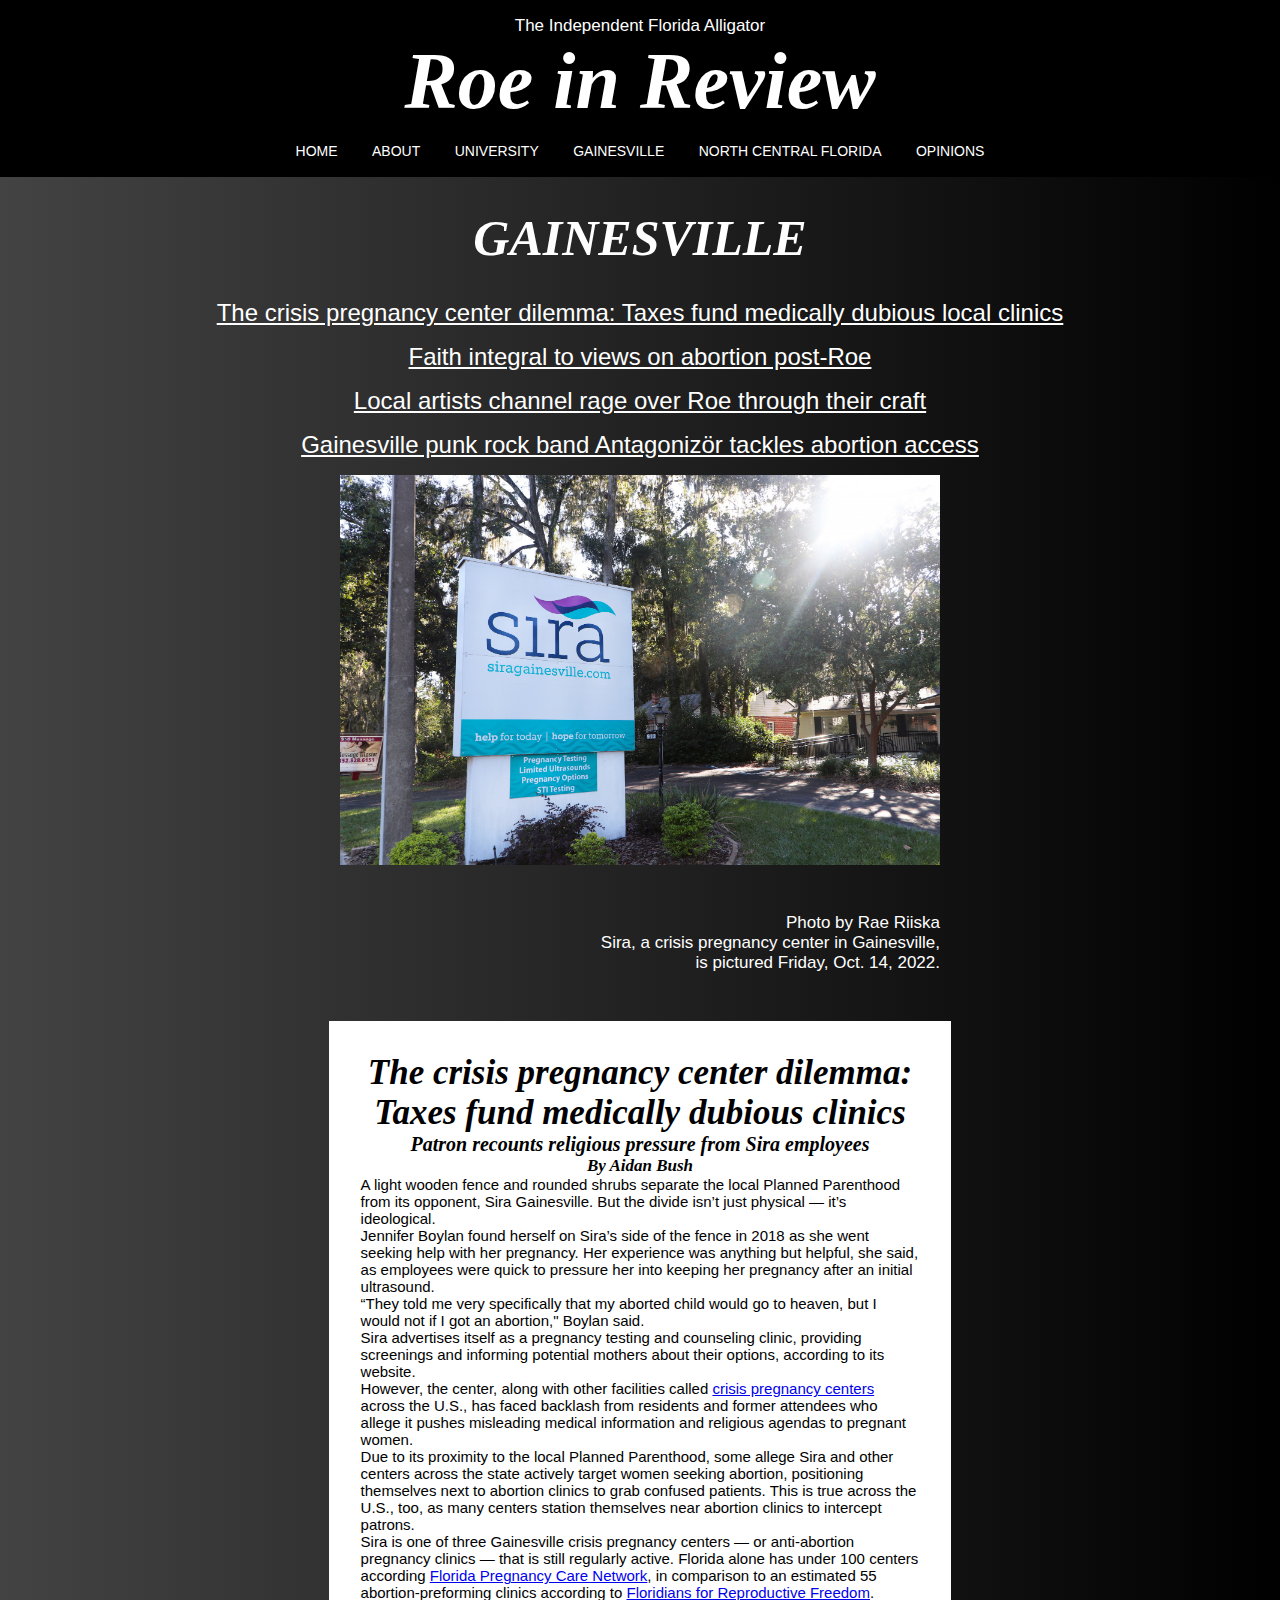
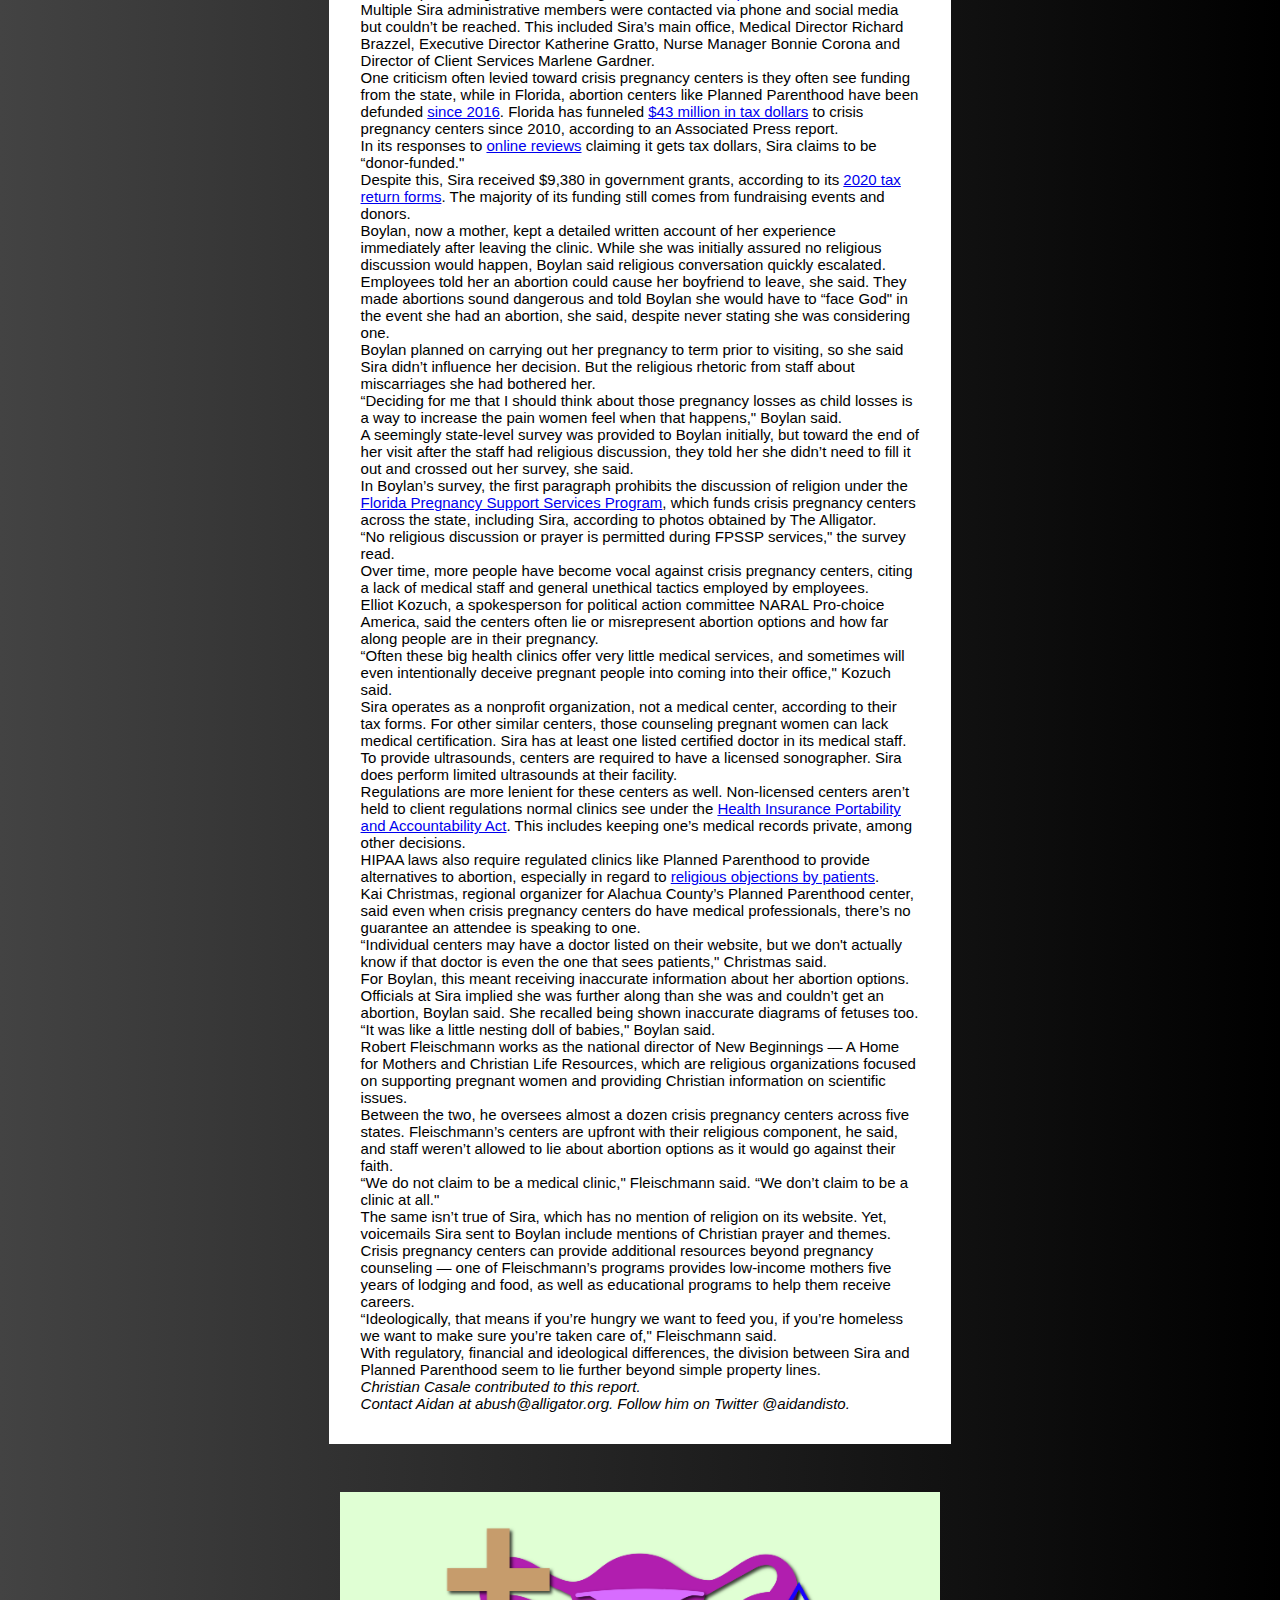
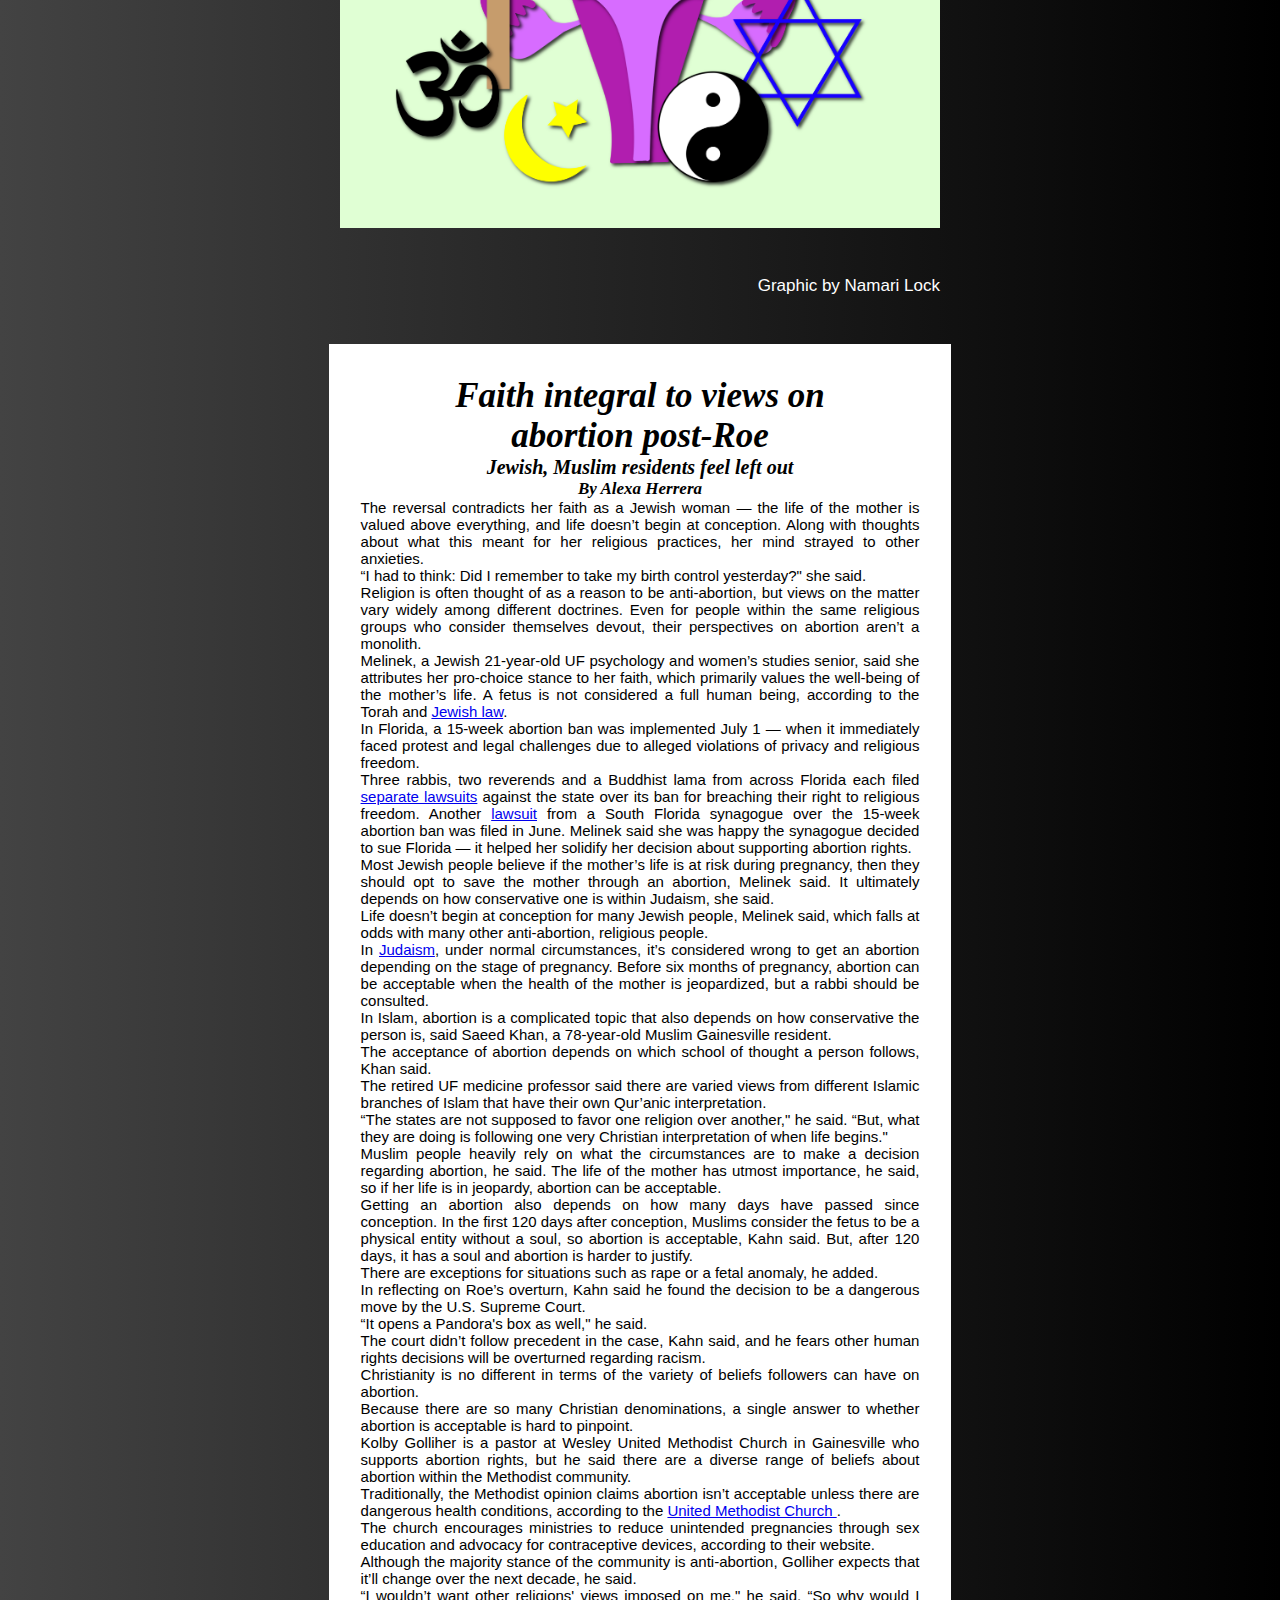
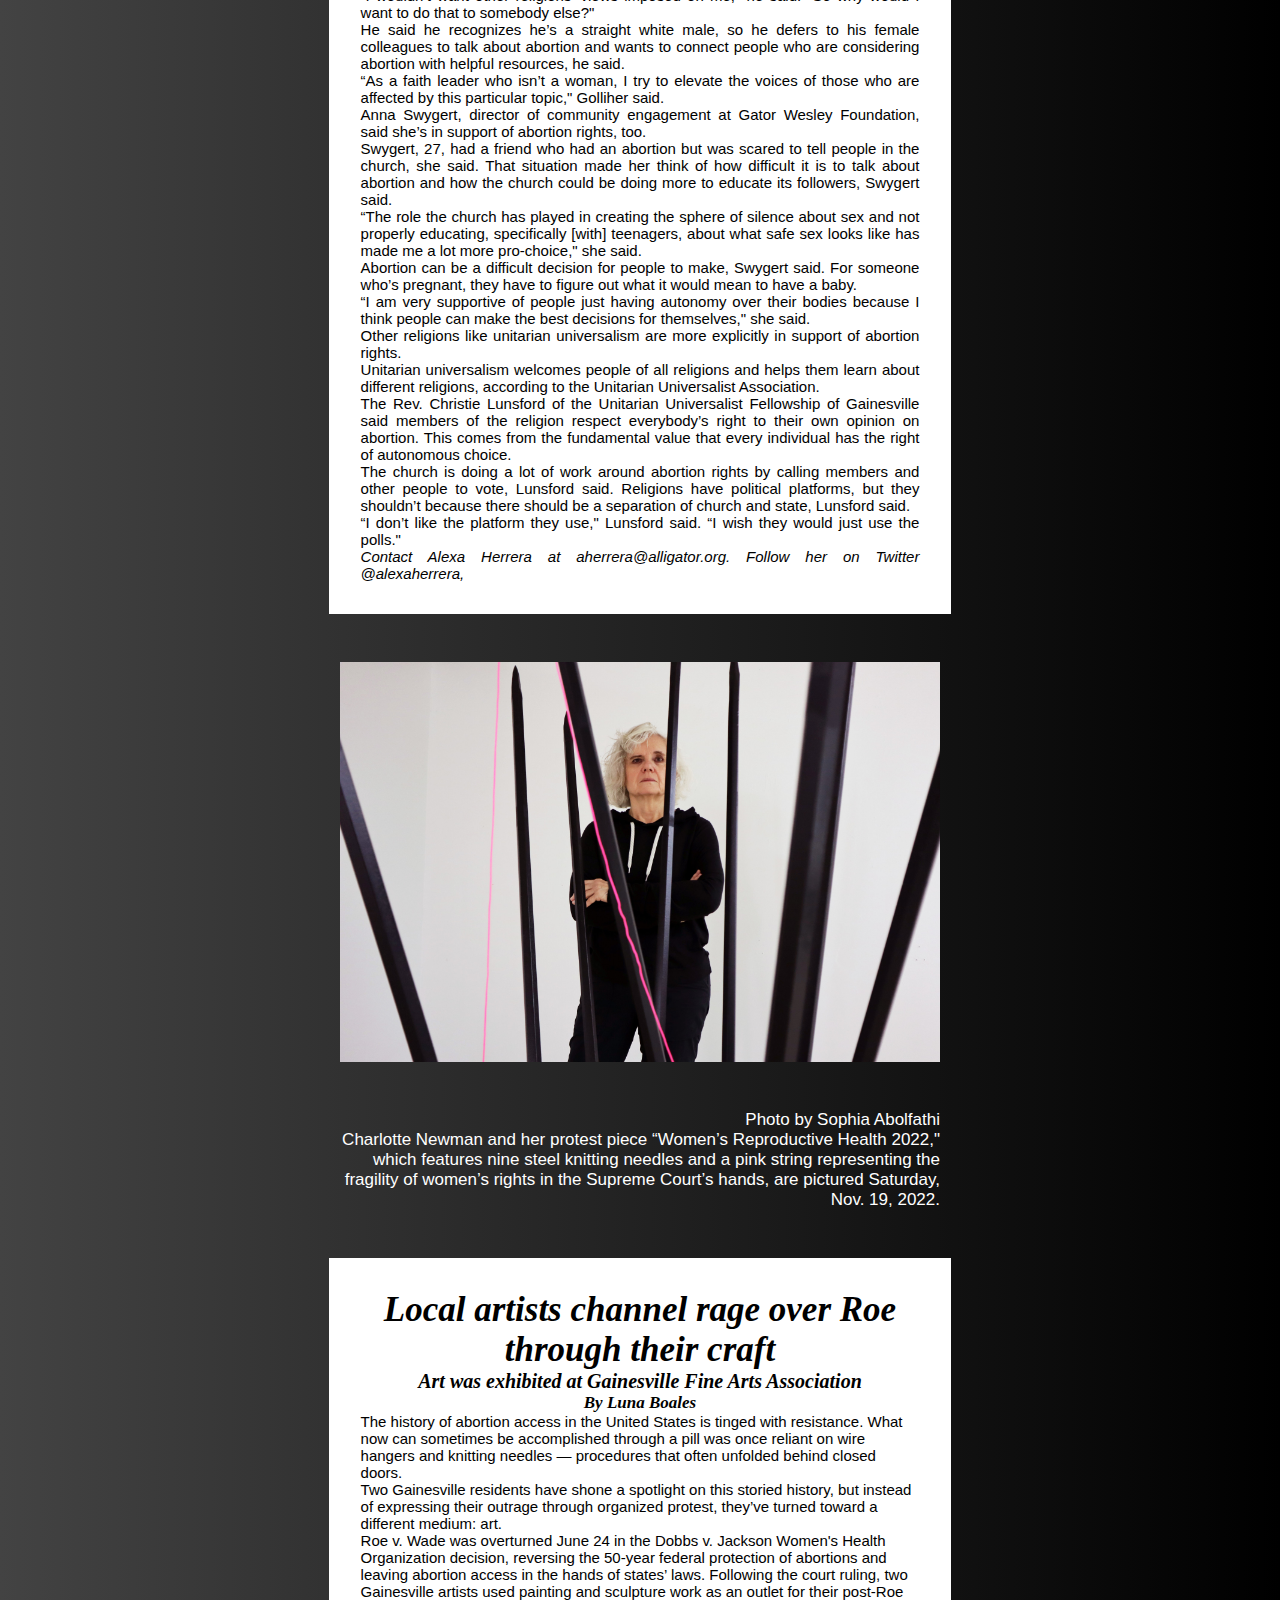
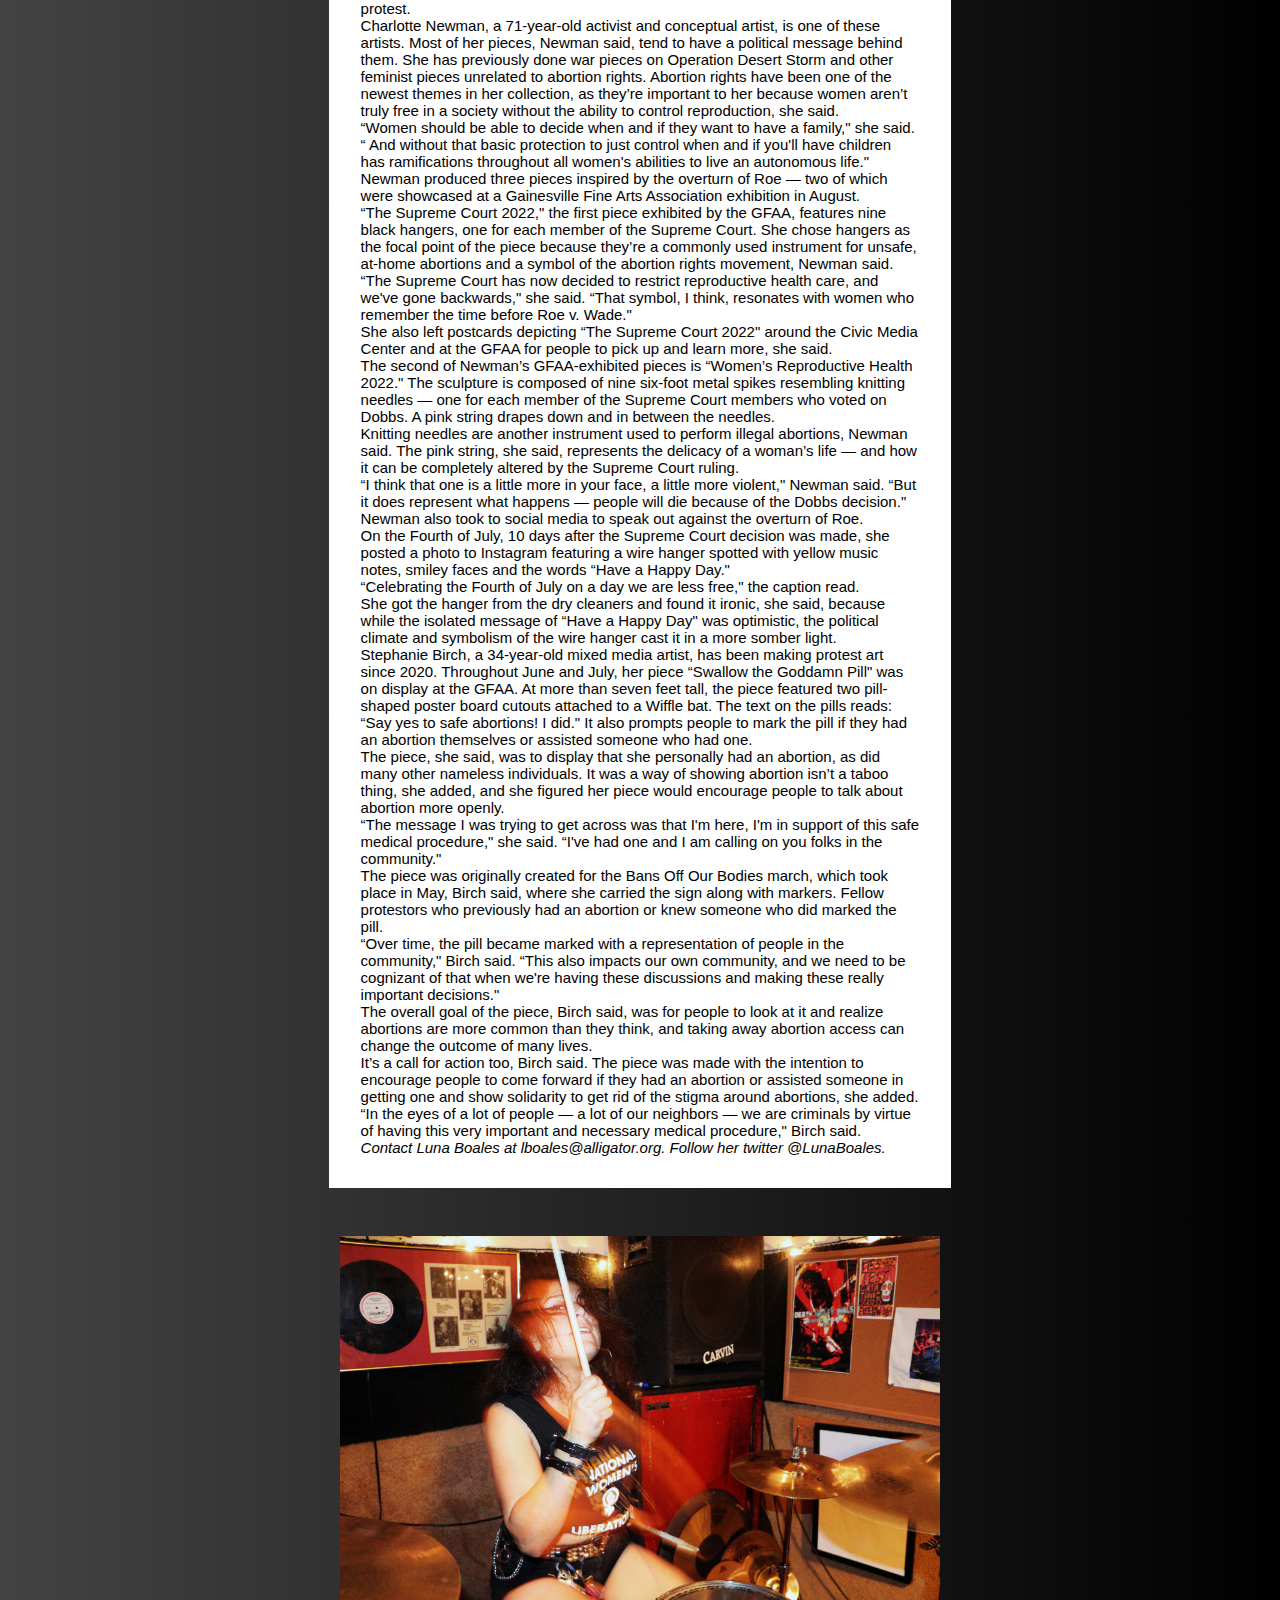
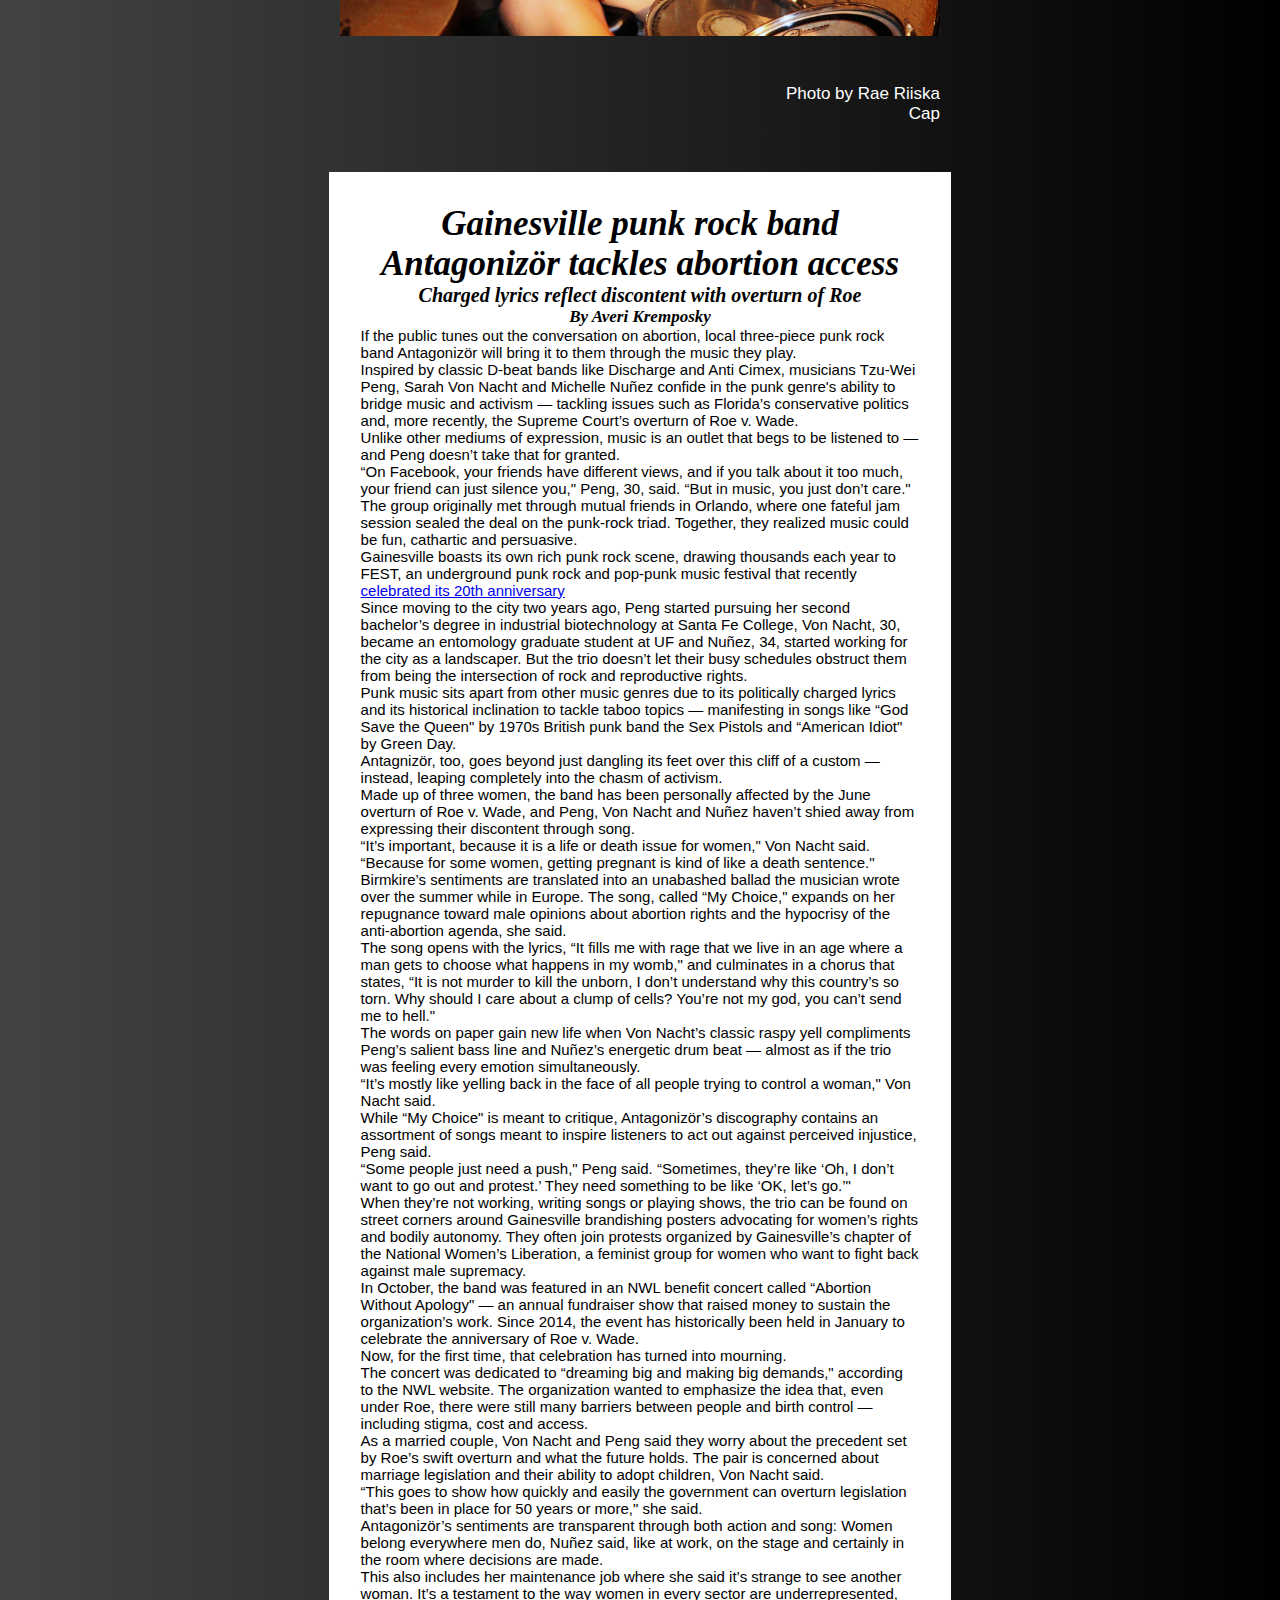
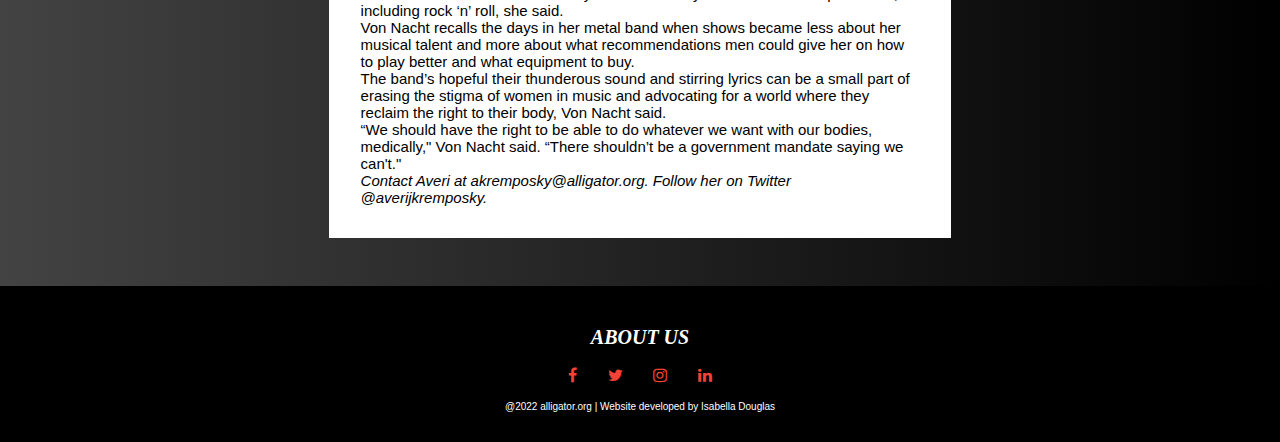
<file: gainesville.html>
<!---REQUIRED HTML & EXTRAS-->
<!DOCTYPE html>
<html lang="en">
<head>
  <meta charset="utf-8">
  <meta name="viewport" content="width=device-width, initial-scale=1.0, maximum-scale=1.0, user-scalable=no">
    <link href="https://cdn.jsdelivr.net/npm/bootstrap@5.2.2/dist/css/bootstrap.min.css" rel="stylesheet" integrity="sha384-Zenh87qX5JnK2Jl0vWa8Ck2rdkQ2Bzep5IDxbcnCeuOxjzrPF/et3URy9Bv1WTRi" crossorigin="anonymous">
    <link  rel="stylesheet" href="https://stackpath.bootstrapcdn.com/font-awesome/4.7.0/css/font-awesome.min.css">

              <title>Roe in Review</title>

    <link href="main.css" rel="stylesheet">
</head>

<!--- HEADER & NAVIGATION BAR-->
<body>
  <section class="header">
    <p>The Independent Florida Alligator</p>
            <h1> Roe in Review</h1>
  	<nav>
      <div class="nav-links" id="navLinks">
  		  <ul>
  			  <li><a href="index.html">HOME</a></li>
  			  <li><a href="about.html">ABOUT</a></li>
  			  <li><a href="university.html">UNIVERSITY</a></li>
  			  <li><a href="gainesville.html">GAINESVILLE</a></li>
  			  <li><a href="north-central-fl.html">NORTH CENTRAL FLORIDA</a></li>
          <li><a href="opinions.html">OPINIONS</a></li>
  		  </ul>
  		</div>
	   </nav>
   </section>

<!--- INTRO DESCRIPTION-->
<section class="teaser">
  <h1><strong>GAINESVILLE</strong></h1>
    </section>

<!--- LINKS ON PAGE-->
<div class="link1">
          <a href="#click1" class="link1-link">
            The crisis pregnancy center dilemma: Taxes fund medically dubious local clinics
          </a>
        </div>
<div class="link2">
          <a href="#click2" class="link2-link">
            Faith integral to views on abortion post-Roe
          </a>
        </div>
<div class="link3">
          <a href="#click3" class="link3-link">
          Local artists channel rage over Roe through their craft
          </a>
          </div>
<div class="link4">
          <a href="#click4" class="link4-link">
          Gainesville punk rock band Antagonizör tackles abortion access
          </a>
          </div>


<!--- IMAGE 1-->
<div id="image1">
<img src="images/sira.jpg" alt="Photo">
<p>Photo by Rae Riiska</p>
<p>Sira, a crisis pregnancy center in Gainesville,<br>is pictured Friday, Oct. 14, 2022. </p>
</div>
<!--- STORY 1-->
<section id="click1" class="story1">
  <h1><strong>The crisis pregnancy center dilemma: Taxes fund medically dubious clinics</strong></h1>
  <h2><em>Patron recounts religious pressure from Sira employees</em></h2>
  <h3>By Aidan Bush</h3>
  <p>A light wooden fence and rounded shrubs separate the local Planned Parenthood from its opponent, Sira Gainesville. But the divide isn’t just physical — it’s ideological.</p>
<p>Jennifer Boylan found herself on Sira’s side of the fence in 2018 as she went seeking help with her pregnancy. Her experience was anything but helpful, she said, as employees were quick to pressure her into keeping her pregnancy after an initial ultrasound.</p>
<p>“They told me very specifically that my aborted child would go to heaven, but I would not if I got an abortion," Boylan said.</p>
<p>Sira advertises itself as a pregnancy testing and counseling clinic, providing screenings and informing potential mothers about their options, according to its website.</p>
<p>However, the center, along with other facilities called <a href="https://www.bostonglobe.com/2022/11/17/opinion/antiabortion-pregnancy-centers-are-deceiving-women-they-need-know-that/"> crisis pregnancy centers</a> across the U.S., has faced backlash from residents and former attendees who allege it pushes misleading medical information and religious agendas to pregnant women.</p>
<p>Due to its proximity to the local Planned Parenthood, some allege Sira and other centers across the state actively target women seeking abortion, positioning themselves next to abortion clinics to grab confused patients. This is true across the U.S., too, as many centers station themselves near abortion clinics to intercept patrons.</p>
<p>Sira is one of three Gainesville crisis pregnancy centers — or anti-abortion pregnancy clinics — that is still regularly active. Florida alone has under 100 centers according <a href="https://myfpcn.com/"> Florida Pregnancy Care Network</a>, in comparison to an estimated 55 abortion-preforming clinics according to <a href="https://floridareprofreedom.org/providers/"> Floridians for Reproductive Freedom</a>.</p>
<p>Multiple Sira administrative members were contacted via phone and social media but couldn’t be reached. This included Sira’s main office, Medical Director Richard Brazzel, Executive Director Katherine Gratto, Nurse Manager Bonnie Corona and Director of Client Services Marlene Gardner.</p>
<p>One criticism often levied toward crisis pregnancy centers is they often see funding from the state, while in Florida, abortion centers like Planned Parenthood have been defunded <a href="https://www.flfamily.org/press-releases/florida-becomes-the-12th-state-to-de-fund-planned-parenthood"> since 2016</a>. Florida has funneled <a href="https://apnews.com/article/abortion-business-health-nashville-personal-taxes-fffa6f6f86e6eaa448b8ea89087a1c46"> $43 million in tax dollars</a> to crisis pregnancy centers since 2010, according to an Associated Press report.</p>
<p>In its responses to <a href="https://www.google.com/search?q=sira+gainesville&rlz=1C1GCEA_enUS951US951&oq=sira+gainesville&aqs=chrome.0.35i39j46i175i199i512j0i67j0i512j46i20i131i175i199i263i433i512j0i512j69i60l2.1513j0j1&sourceid=chrome&ie=UTF-8#lrd=0x88e8a478ab3fd649:0x70680fa478b54fb1,1"> online reviews</a> claiming it gets tax dollars, Sira claims to be “donor-funded." </p>
<p>Despite this, Sira received $9,380 in government grants, according to its <a href="https://pdf.guidestar.org/PDF_Images/2020/510/167/2020-510167190-202111899349301381-9.pdf"> 2020 tax return forms</a>. The majority of its funding still comes from fundraising events and donors.</p>
<p>Boylan, now a mother, kept a detailed written account of her experience immediately after leaving the clinic. While she was initially assured no religious discussion would happen, Boylan said religious conversation quickly escalated.</p>
<p>Employees told her an abortion could cause her boyfriend to leave, she said. They made abortions sound dangerous and told Boylan she would have to “face God" in the event she had an abortion, she said, despite never stating she was considering one.</p>
<p>Boylan planned on carrying out her pregnancy to term prior to visiting, so she said Sira didn’t influence her decision. But the religious rhetoric from staff about miscarriages she had bothered her.</p>
<p>“Deciding for me that I should think about those pregnancy losses as child losses is a way to increase the pain women feel when that happens," Boylan said.</p>
<p>A seemingly state-level survey was provided to Boylan initially, but toward the end of her visit after the staff had religious discussion, they told her she didn’t need to fill it out and crossed out her survey, she said.</p>
<p>In Boylan’s survey, the first paragraph prohibits the discussion of religion under the <a href="https://floridapregnancysupport.com/locations/"> Florida Pregnancy Support Services Program</a>, which funds crisis pregnancy centers across the state, including Sira, according to photos obtained by The Alligator.</p>
<p>“No religious discussion or prayer is permitted during FPSSP services," the survey read.</p>
<p>Over time, more people have become vocal against crisis pregnancy centers, citing a lack of medical staff and general unethical tactics employed by employees.</p>
<p>Elliot Kozuch, a spokesperson for political action committee NARAL Pro-choice America, said the centers often lie or misrepresent abortion options and how far along people are in their pregnancy.</p>
<p>“Often these big health clinics offer very little medical services, and sometimes will even intentionally deceive pregnant people into coming into their office," Kozuch said.</p>
<p>Sira operates as a nonprofit organization, not a medical center, according to their tax forms. For other similar centers, those counseling pregnant women can lack medical certification. Sira has at least one listed certified doctor in its medical staff.</p>
<p>To provide ultrasounds, centers are required to have a licensed sonographer. Sira does perform limited ultrasounds at their facility.</p>
<p>Regulations are more lenient for these centers as well. Non-licensed centers aren’t held to client regulations normal clinics see under the <a href="https://www.hhs.gov/hipaa/index.html"> Health Insurance Portability and Accountability Act</a>. This includes keeping one’s medical records private, among other decisions.</p>
<p>HIPAA laws also require regulated clinics like Planned Parenthood to provide alternatives to abortion, especially in regard to <a href="https://www.hhs.gov/sites/default/files/ocr/civilrights/understanding/ConscienceProtect/42usc300a7.pdf"> religious objections by patients</a>.</p>
<p>Kai Christmas, regional organizer for Alachua County’s Planned Parenthood center, said even when crisis pregnancy centers do have medical professionals, there’s no guarantee an attendee is speaking to one.</p>
<p>“Individual centers may have a doctor listed on their website, but we don't actually know if that doctor is even the one that sees patients," Christmas said.</p>
<p>For Boylan, this meant receiving inaccurate information about her abortion options. Officials at Sira implied she was further along than she was and couldn’t get an abortion, Boylan said. She recalled being shown inaccurate diagrams of fetuses too.</p>
<p>“It was like a little nesting doll of babies," Boylan said.</p>
<p>Robert Fleischmann works as the national director of New Beginnings — A Home for Mothers and Christian Life Resources, which are religious organizations focused on supporting pregnant women and providing Christian information on scientific issues.</p>
<p>Between the two, he oversees almost a dozen crisis pregnancy centers across five states.
Fleischmann’s centers are upfront with their religious component, he said, and staff weren’t allowed to lie about abortion options as it would go against their faith.</p>
<p>“We do not claim to be a medical clinic," Fleischmann said. “We don’t claim to be a clinic at all."</p>
<p>The same isn’t true of Sira, which has no mention of religion on its website. Yet, voicemails Sira sent to Boylan include mentions of Christian prayer and themes.</p>
<p>Crisis pregnancy centers can provide additional resources beyond pregnancy counseling — one of Fleischmann’s programs provides low-income mothers five years of lodging and food, as well as educational programs to help them receive careers.</p>
<p>“Ideologically, that means if you’re hungry we want to feed you, if you’re homeless we want to make sure you’re taken care of," Fleischmann said.</p>
<p>With regulatory, financial and ideological differences, the division between Sira and Planned Parenthood seem to lie further beyond simple property lines.</p>

<p><em>Christian Casale contributed to this report.</em></p>

<p><em>Contact Aidan at abush@alligator.org. Follow him on Twitter @aidandisto.</em></p>

</section>

<!--- IMAGE 2-->
<div id="image2">
  <img src="images/religion.png" alt="Graphic">
  <p>Graphic by Namari Lock</p>
</div>

<!--- STORY 2-->
<section id="click2" class="story2">
  <h1><strong>Faith integral to views on <br>abortion post-Roe</strong></h1>
  <h2><em>Jewish, Muslim residents feel left out</em></h2>
  <h3>By Alexa Herrera</h3>

  <p>The reversal contradicts her faith as a Jewish woman — the life of the mother is valued above everything, and life doesn’t begin at conception. Along with thoughts about what this meant for her religious practices, her mind strayed to other anxieties.</p>
  <p>“I had to think: Did I remember to take my birth control yesterday?" she said.</p>
  <p>Religion is often thought of as a reason to be anti-abortion, but views on the matter vary widely among different doctrines. Even for people within the same religious groups who consider themselves devout, their perspectives on abortion aren’t a monolith.</p>
  <p>Melinek, a Jewish 21-year-old UF psychology and women’s studies senior, said she attributes her pro-choice stance to her faith, which primarily values the well-being of the mother’s life. A fetus is not considered a full human being, according to the Torah and <a href="https://rcrc.org/jewish/"> Jewish law</a>.</p>
  <p>In Florida, a 15-week abortion ban was implemented July 1 — when it immediately faced protest and legal challenges due to alleged violations of privacy and religious freedom.</p>
  <p>Three rabbis, two reverends and a Buddhist lama from across Florida each filed <a href="https://tennesseelookout.com/2022/08/26/jewish-congregations-mount-legal-challenges-to-state-abortion-bans/"> separate lawsuits</a> against the state over its ban for breaching their right to religious freedom. Another <a href="https://www.nytimes.com/2022/06/16/us/florida-abortion-law-judaism.html"> lawsuit</a> from a South Florida synagogue over the 15-week abortion ban was filed in June.
  Melinek said she was happy the synagogue decided to sue Florida — it helped her solidify her decision about supporting abortion rights.</p>
  <p>Most Jewish people believe if the mother’s life is at risk during pregnancy, then they should opt to save the mother through an abortion, Melinek said. It ultimately depends on how conservative one is within Judaism, she said.</p>
  <p>Life doesn’t begin at conception for many Jewish people, Melinek said, which falls at odds with many other anti-abortion, religious people.</p>
  <p>In <a href="https://www.chabad.org/library/article_cdo/aid/529077/jewish/Judaism-and-Abortion.html"> Judaism</a>, under normal circumstances, it’s considered wrong to get an abortion depending on the stage of pregnancy. Before six months of pregnancy, abortion can be acceptable when the health of the mother is jeopardized, but a rabbi should be consulted.</p>
  <p>In Islam, abortion is a complicated topic that also depends on how conservative the person is, said Saeed Khan, a 78-year-old Muslim Gainesville resident.</p>
  <p>The acceptance of abortion depends on which school of thought a person follows, Khan said.</p>
  <p>The retired UF medicine professor said there are varied views from different Islamic branches of Islam that have their own Qur’anic interpretation.</p>
  <p>“The states are not supposed to favor one religion over another," he said. “But, what they are doing is following one very Christian interpretation of when life begins."</p>
  <p>Muslim people heavily rely on what the circumstances are to make a decision regarding abortion, he said. The life of the mother has utmost importance, he said, so if her life is in jeopardy, abortion can be acceptable.</p>
  <p>Getting an abortion also depends on how many days have passed since conception. In the first 120 days after conception, Muslims consider the fetus to be a physical entity without a soul, so abortion is acceptable, Kahn said. But, after 120 days, it has a soul and abortion is harder to justify.</p>
  <p>There are exceptions for situations such as rape or a fetal anomaly, he added.</p>
  <p>In reflecting on Roe’s overturn, Kahn said he found the decision to be a dangerous move by the U.S. Supreme Court.</p>
  <p>“It opens a Pandora's box as well," he said.</p>
  <p>The court didn’t follow precedent in the case, Kahn said, and he fears other human rights decisions will be overturned regarding racism.</p>
  <p>Christianity is no different in terms of the variety of beliefs followers can have on abortion. <p>Because there are so many Christian denominations, a single answer to whether abortion is acceptable is hard to pinpoint.</p>
  <p>Kolby Golliher is a pastor at Wesley United Methodist Church in Gainesville who supports abortion rights, but he said there are a diverse range of beliefs about abortion within the Methodist community.</p>
  <p>Traditionally, the Methodist opinion claims abortion isn’t acceptable unless there are dangerous health conditions, according to the <a href="https://www.umc.org/en/content/social-principles-the-nurturing-community"> United Methodist Church </a>.</p>
  <p>The church encourages ministries to reduce unintended pregnancies through sex education and advocacy for contraceptive devices, according to their website.</p>
  <p>Although the majority stance of the community is anti-abortion, Golliher expects that it’ll change over the next decade, he said.</p>
  <p>“I wouldn’t want other religions' views imposed on me," he said. “So why would I want to do that to somebody else?"</p>
  <p>He said he recognizes he’s a straight white male, so he defers to his female colleagues to talk about abortion and wants to connect people who are considering abortion with helpful resources, he said.</p>
  <p>“As a faith leader who isn’t a woman, I try to elevate the voices of those who are affected by this particular topic," Golliher said.</p>
  <p>Anna Swygert, director of community engagement at Gator Wesley Foundation, said she’s in support of abortion rights, too.</p>
  <p>Swygert, 27, had a friend who had an abortion but was scared to tell people in the church, she said. That situation made her think of how difficult it is to talk about abortion and how the church could be doing more to educate its followers, Swygert said.</p>
  <p>“The role the church has played in creating the sphere of silence about sex and not properly educating, specifically [with] teenagers, about what safe sex looks like has made me a lot more pro-choice," she said.</p>
  <p>Abortion can be a difficult decision for people to make, Swygert said. For someone who’s pregnant, they have to figure out what it would mean to have a baby.</p>
  <p>“I am very supportive of people just having autonomy over their bodies because I think people can make the best decisions for themselves," she said.</p>
  <p>Other religions like unitarian universalism are more explicitly in support of abortion rights. <p>Unitarian universalism welcomes people of all religions and helps them learn about different religions, according to the Unitarian Universalist Association.</p>
  <p>The Rev. Christie Lunsford of the Unitarian Universalist Fellowship of Gainesville said members of the religion respect everybody’s right to their own opinion on abortion. This comes from the fundamental value that every individual has the right of autonomous choice.</p>
  <p>The church is doing a lot of work around abortion rights by calling members and other people to vote, Lunsford said. Religions have political platforms, but they shouldn’t because there should be a separation of church and state, Lunsford said.</p>
  <p>“I don’t like the platform they use," Lunsford said. “I wish they would just use the polls."</p>

  <p><em>Contact Alexa Herrera at aherrera@alligator.org. Follow her on Twitter @alexaherrera,</em></p>

</section>
  <!--- IMAGE 3-->
  <div id="image3">
    <img src="images/abortion-artist.jpg" alt="Photo">
    <p>Photo by Sophia Abolfathi</p>
    <p>Charlotte Newman and her protest piece “Women’s Reproductive Health 2022," which features nine steel knitting needles and a pink string representing the fragility of women’s rights in the Supreme Court’s hands, are pictured Saturday, Nov. 19, 2022.</p>
  </div>

  <!--- STORY 3-->
  <section id="click3" class="story3">
  <h1><strong>Local artists channel rage over Roe through their craft</strong></h1>
  <h2><em>Art was exhibited at Gainesville Fine Arts Association</em></h2>
  <h3>By Luna Boales</h3>

  <p>The history of abortion access in the United States is tinged with resistance. What now can sometimes be accomplished through a pill was once reliant on wire hangers and knitting needles — procedures that often unfolded behind closed doors.</p>
  <p>Two Gainesville residents have shone a spotlight on this storied history, but instead of expressing their outrage through organized protest, they’ve turned toward a different medium: art.</p>
  <p>Roe v. Wade was overturned June 24 in the Dobbs v. Jackson Women's Health Organization decision, reversing the 50-year federal protection of abortions and leaving abortion access in the hands of states’ laws. Following the court ruling, two Gainesville artists used painting and sculpture work as an outlet for their post-Roe protest.</p>
  <p>Charlotte Newman, a 71-year-old activist and conceptual artist, is one of these artists.
  Most of her pieces, Newman said, tend to have a political message behind them. She has previously done war pieces on Operation Desert Storm and other feminist pieces unrelated to abortion rights. Abortion rights have been one of the newest themes in her collection, as they’re important to her because women aren’t truly free in a society without the ability to control reproduction, she said.</p>
  <p>“Women should be able to decide when and if they want to have a family," she said. “ And without that basic protection to just control when and if you'll have children has ramifications throughout all women's abilities to live an autonomous life."</p>
  <p>Newman produced three pieces inspired by the overturn of Roe — two of which were showcased at a Gainesville Fine Arts Association exhibition in August.</p>
  <p>“The Supreme Court 2022," the first piece exhibited by the GFAA, features nine black hangers, one for each member of the Supreme Court. She chose hangers as the focal point of the piece because they’re a commonly used instrument for unsafe, at-home abortions and a symbol of the abortion rights movement, Newman said.</p>
  <p>“The Supreme Court has now decided to restrict reproductive health care, and we've gone backwards," she said. “That symbol, I think, resonates with women who remember the time before Roe v. Wade."</p>
  <p>She also left postcards depicting “The Supreme Court 2022" around the Civic Media Center and at the GFAA for people to pick up and learn more, she said.</p>
  <p>The second of Newman’s GFAA-exhibited pieces is “Women’s Reproductive Health 2022." The sculpture is composed of nine six-foot metal spikes resembling knitting needles — one for each member of the Supreme Court members who voted on Dobbs. A pink string drapes down and in between the needles.</p>
  <p>Knitting needles are another instrument used to perform illegal abortions, Newman said. The pink string, she said, represents the delicacy of a woman’s life — and how it can be completely altered by the Supreme Court ruling.</p>
  <p>“I think that one is a little more in your face, a little more violent," Newman said. “But it does represent what happens — people will die because of the Dobbs decision."</p>
  <p>Newman also took to social media to speak out against the overturn of Roe.</p>
  <p>On the Fourth of July, 10 days after the Supreme Court decision was made, she posted a photo to Instagram featuring a wire hanger spotted with yellow music notes, smiley faces and the words “Have a Happy Day."</p>
  <p>“Celebrating the Fourth of July on a day we are less free," the caption read.</p>
  <p>She got the hanger from the dry cleaners and found it ironic, she said, because while the isolated message of “Have a Happy Day" was optimistic, the political climate and symbolism of the wire hanger cast it in a more somber light.</p>
  <p>Stephanie Birch, a 34-year-old mixed media artist, has been making protest art since 2020. Throughout June and July, her piece “Swallow the Goddamn Pill" was on display at the GFAA.
  At more than seven feet tall, the piece featured two pill-shaped poster board cutouts attached to a Wiffle bat. The text on the pills reads: “Say yes to safe abortions! I did." It also prompts people to mark the pill if they had an abortion themselves or assisted someone who had one.</p>
  <p>The piece, she said, was to display that she personally had an abortion, as did many other nameless individuals. It was a way of showing abortion isn’t a taboo thing, she added, and she figured her piece would encourage people to talk about abortion more openly.</p>
  <p>“The message I was trying to get across was that I'm here, I'm in support of this safe medical procedure," she said. “I've had one and I am calling on you folks in the community."</p>
  <p>The piece was originally created for the Bans Off Our Bodies march, which took place in May, Birch said, where she carried the sign along with markers. Fellow protestors who previously had an abortion or knew someone who did marked the pill.</p>
  <p>“Over time, the pill became marked with a representation of people in the community," Birch said. “This also impacts our own community, and we need to be cognizant of that when we're having these discussions and making these really important decisions."</p>
  <p>The overall goal of the piece, Birch said, was for people to look at it and realize abortions are more common than they think, and taking away abortion access can change the outcome of many lives.</p>
  <p>It’s a call for action too, Birch said. The piece was made with the intention to encourage people to come forward if they had an abortion or assisted someone in getting one and show solidarity to get rid of the stigma around abortions, she added.</p>
  <p>“In the eyes of a lot of people — a lot of our neighbors — we are criminals by virtue of having this very important and necessary medical procedure," Birch said.</p>

  <p><em>Contact Luna Boales at lboales@alligator.org. Follow her twitter @LunaBoales.</em></p>

</section>

    <!--- IMAGE 4-->
    <div id="image4">
      <img src="images/antagonizor.jpg" alt="Photo">
      <p>Photo by Rae Riiska</p>
      <p>Cap</p>
    </div>

    <!--- STORY 4-->
    <section id="click4" class="story4">
      <h1><strong>Gainesville punk rock band Antagonizör tackles abortion access</strong></h1>
      <h2><em>Charged lyrics reflect discontent with overturn of Roe</em></h2>
      <h3>By Averi Kremposky</h3>

      <p>If the public tunes out the conversation on abortion, local three-piece punk rock band Antagonizör will bring it to them through the music they play.</p>
      <p>Inspired by classic D-beat bands like Discharge and Anti Cimex, musicians Tzu-Wei Peng, Sarah Von Nacht and Michelle Nuñez confide in the punk genre's ability to bridge music and activism — tackling issues such as Florida’s conservative politics and, more recently, the Supreme Court’s overturn of Roe v. Wade.</p>
      <p>Unlike other mediums of expression, music is an outlet that begs to be listened to — and Peng doesn’t take that for granted.</p>
      <p>“On Facebook, your friends have different views, and if you talk about it too much, your friend can just silence you," Peng, 30, said. “But in music, you just don’t care."</p>
      <p>The group originally met through mutual friends in Orlando, where one fateful jam session sealed the deal on the punk-rock triad. Together, they realized music could be fun, cathartic and persuasive.</p>
      <p>Gainesville boasts its own rich punk rock scene, drawing thousands each year to FEST, an underground punk rock and pop-punk music festival that recently <a href="https://www.alligator.org/article/2022/10/fest-2022?ct=content_open&cv=cbox_latest"> celebrated its 20th anniversary</a></p>
      <p>Since moving to the city two years ago, Peng started pursuing her second bachelor’s degree in industrial biotechnology at Santa Fe College, Von Nacht, 30, became an entomology graduate student at UF and Nuñez, 34, started working for the city as a landscaper. But the trio doesn’t let their busy schedules obstruct them from being the intersection of rock and reproductive rights.</p>
      <p>Punk music sits apart from other music genres due to its politically charged lyrics and its historical inclination to tackle taboo topics — manifesting in songs like “God Save the Queen" by 1970s British punk band the Sex Pistols and “American Idiot" by Green Day.</p>
      <p>Antagnizör, too, goes beyond just dangling its feet over this cliff of a custom — instead, leaping completely into the chasm of activism.</p>
      <p>Made up of three women, the band has been personally affected by the June overturn of Roe v. Wade, and Peng, Von Nacht and Nuñez haven’t shied away from expressing their discontent through song.</p>
      <p>“It’s important, because it is a life or death issue for women," Von Nacht said. “Because for some women, getting pregnant is kind of like a death sentence."</p>
      <p>Birmkire’s sentiments are translated into an unabashed ballad the musician wrote over the summer while in Europe. The song, called “My Choice," expands on her repugnance toward male opinions about abortion rights and the hypocrisy of the anti-abortion agenda, she said.</p>
      <p>The song opens with the lyrics, “It fills me with rage that we live in an age where a man gets to choose what happens in my womb," and culminates in a chorus that states, “It is not murder to kill the unborn, I don’t understand why this country’s so torn. Why should I care about a clump of cells? You’re not my god, you can’t send me to hell."</p>
      <p>The words on paper gain new life when Von Nacht’s classic raspy yell compliments Peng’s salient bass line and Nuñez’s energetic drum beat — almost as if the trio was feeling every emotion simultaneously.</p>
      <p>“It’s mostly like yelling back in the face of all people trying to control a woman," Von Nacht said.</p>
      <p>While “My Choice" is meant to critique, Antagonizör’s discography contains an assortment of songs meant to inspire listeners to act out against perceived injustice, Peng said.</p>
      <p>“Some people just need a push," Peng said. “Sometimes, they’re like ‘Oh, I don’t want to go out and protest.’ They need something to be like ‘OK, let’s go.’"</p>
      <p>When they’re not working, writing songs or playing shows, the trio can be found on street corners around Gainesville brandishing posters advocating for women’s rights and bodily autonomy. They often join protests organized by Gainesville’s chapter of the National Women’s Liberation, a feminist group for women who want to fight back against male supremacy.</p>
      <p>In October, the band was featured in an NWL benefit concert called “Abortion Without Apology" — an annual fundraiser show that raised money to sustain the organization’s work. Since 2014, the event has historically been held in January to celebrate the anniversary of Roe v. Wade.</p>
      <p>Now, for the first time, that celebration has turned into mourning.</p>
      <p>The concert was dedicated to “dreaming big and making big demands," according to the NWL website. The organization wanted to emphasize the idea that, even under Roe, there were still many barriers between people and birth control — including stigma, cost and access.</p>
      <p>As a married couple, Von Nacht and Peng said they worry about the precedent set by Roe’s swift overturn and what the future holds. The pair is concerned about marriage legislation and their ability to adopt children, Von Nacht said.</p>
      <p>“This goes to show how quickly and easily the government can overturn legislation that’s been in place for 50 years or more," she said.</p>
      <p>Antagonizör’s sentiments are transparent through both action and song: Women belong everywhere men do, Nuñez said, like at work, on the stage and certainly in the room where decisions are made.</p>
      <p>This also includes her maintenance job where she said it’s strange to see another woman. It’s a testament to the way women in every sector are underrepresented, including rock ‘n’ roll, she said.</p>
      <p>Von Nacht recalls the days in her metal band when shows became less about her musical talent and more about what recommendations men could give her on how to play better and what equipment to buy.</p>
      <p>The band’s hopeful their thunderous sound and stirring lyrics can be a small part of erasing the stigma of women in music and advocating for a world where they reclaim the right to their body, Von Nacht said.</p>
      <p>“We should have the right to be able to do whatever we want with our bodies, medically," Von Nacht said. “There shouldn’t be a government mandate saying we can't."</p>

      <p><em>Contact Averi at akremposky@alligator.org. Follow her on Twitter @averijkremposky.</em></p>

</section>


<!---FOOTER-->
<section class="footer">
  <h4>ABOUT US</h4>
  <div class="icons">
    <a href="https://www.facebook.com/floridaalligator/"><i class="fa fa-facebook"></i></a>
    <a href="https://twitter.com/thealligator"><i class="fa fa-twitter"></i></a>
    <a href="https://www.instagram.com/thealligator_/?hl=en"><i class="fa fa-instagram"></i></a>
    <a href="https://www.linkedin.com/company/ifl-alligator/mycompany/"><i class="fa fa-linkedin"></i></a>
  </div>
  <p>@2022 alligator.org | Website developed by Isabella Douglas</p>
 </section>

<!---REQUIRED HTML & EXTRAS-->
 </body>
</html>
</file>
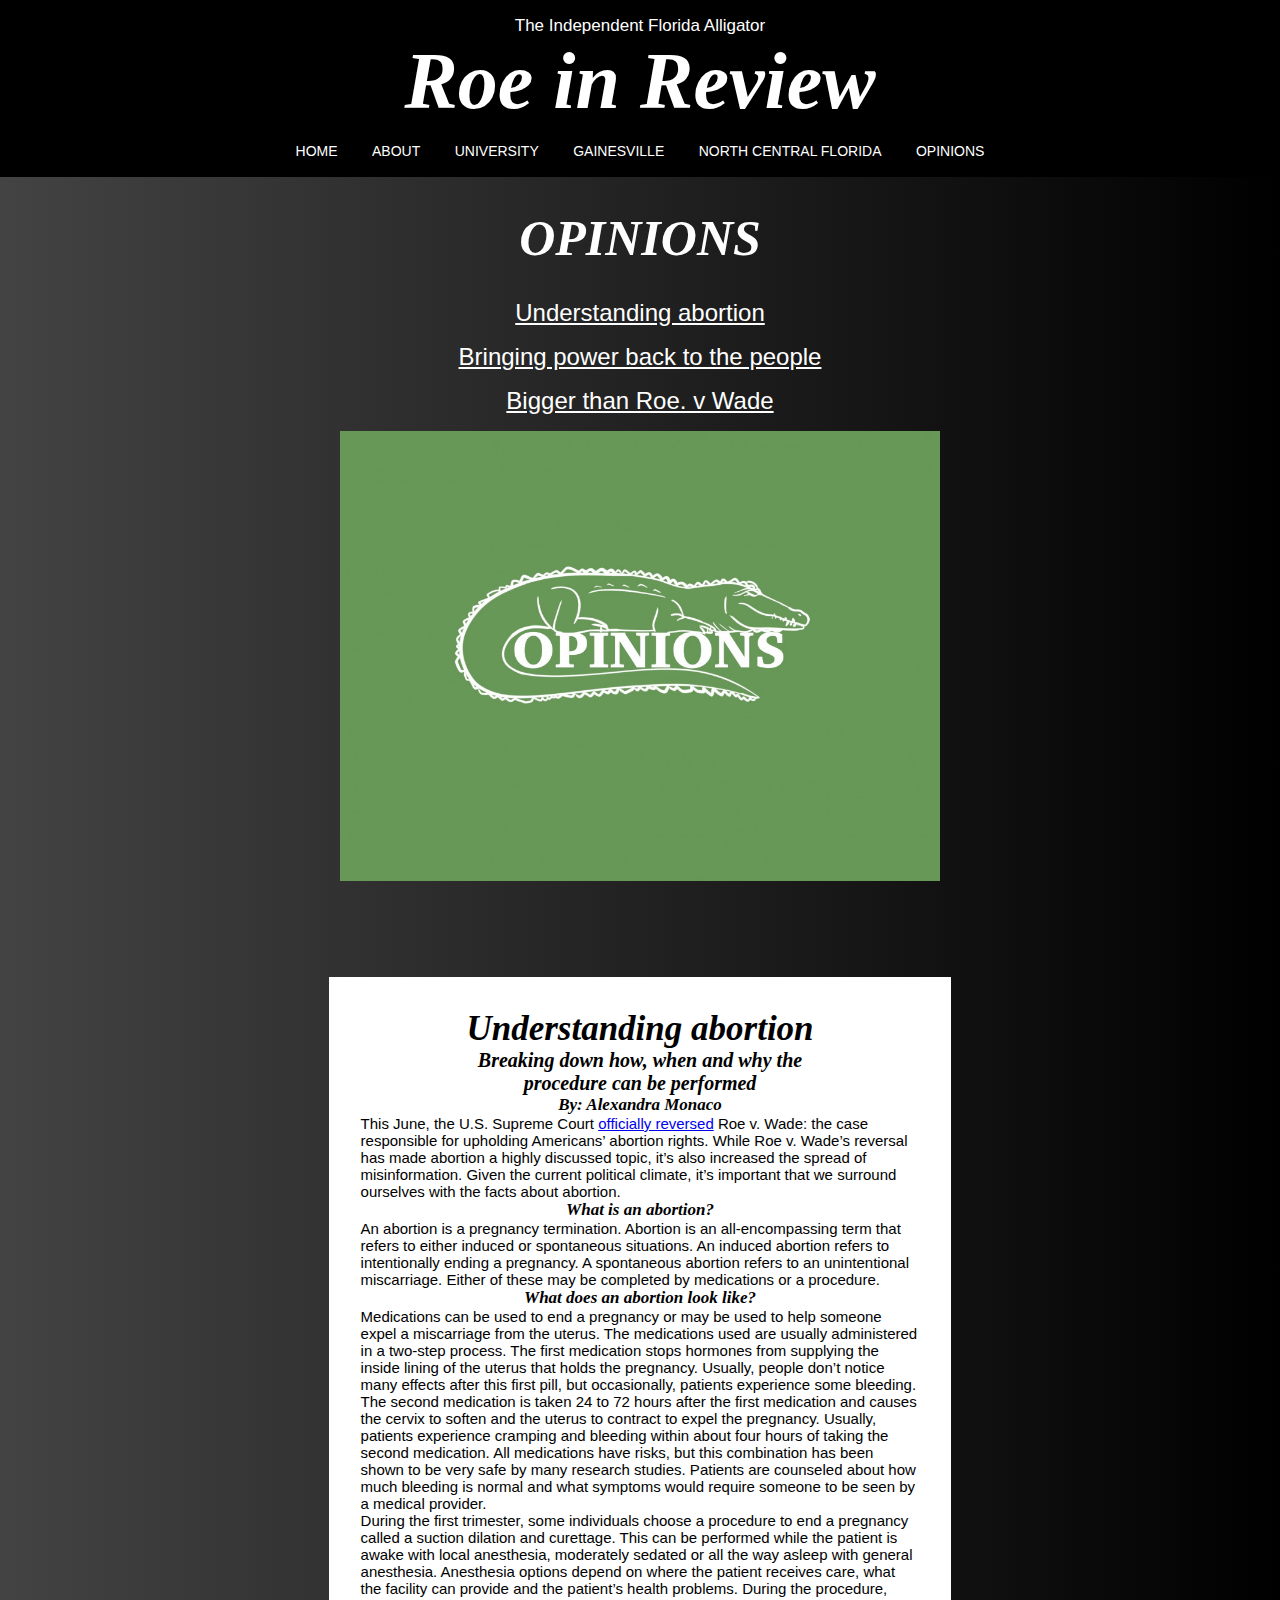
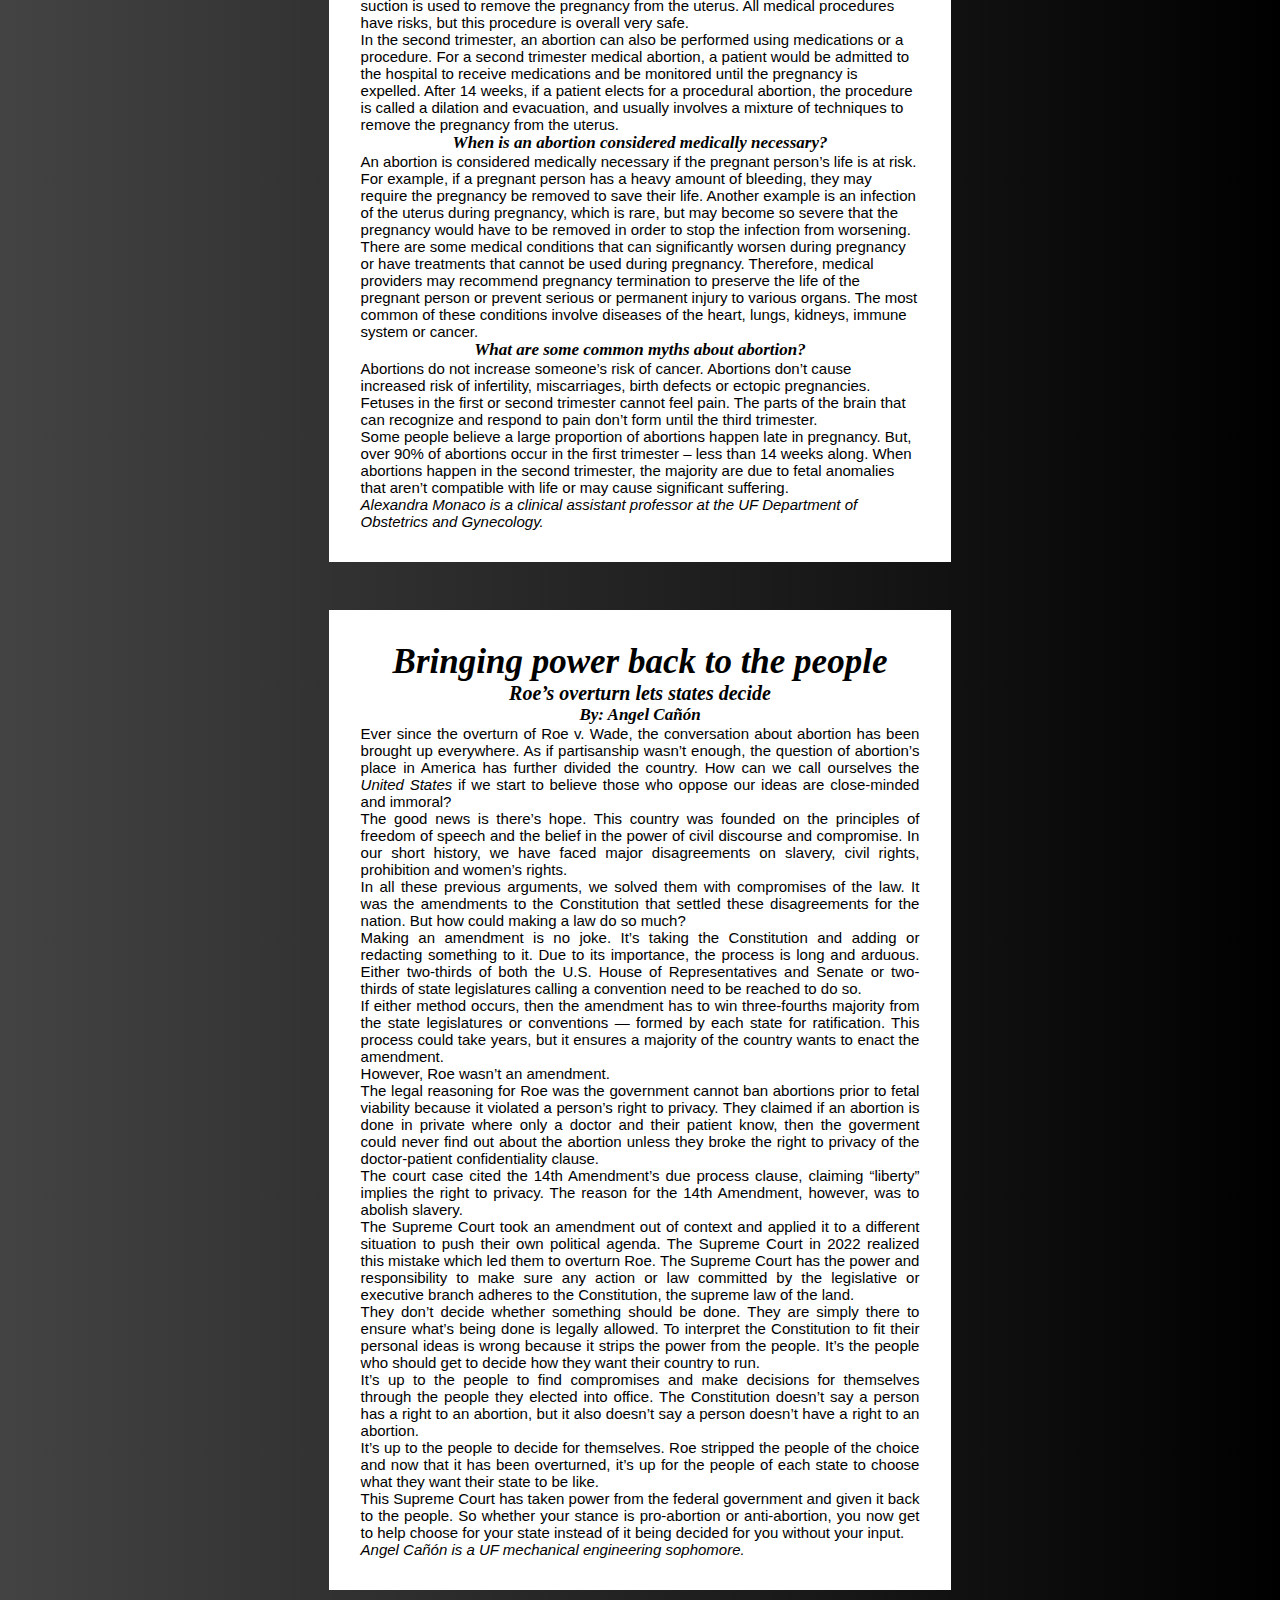
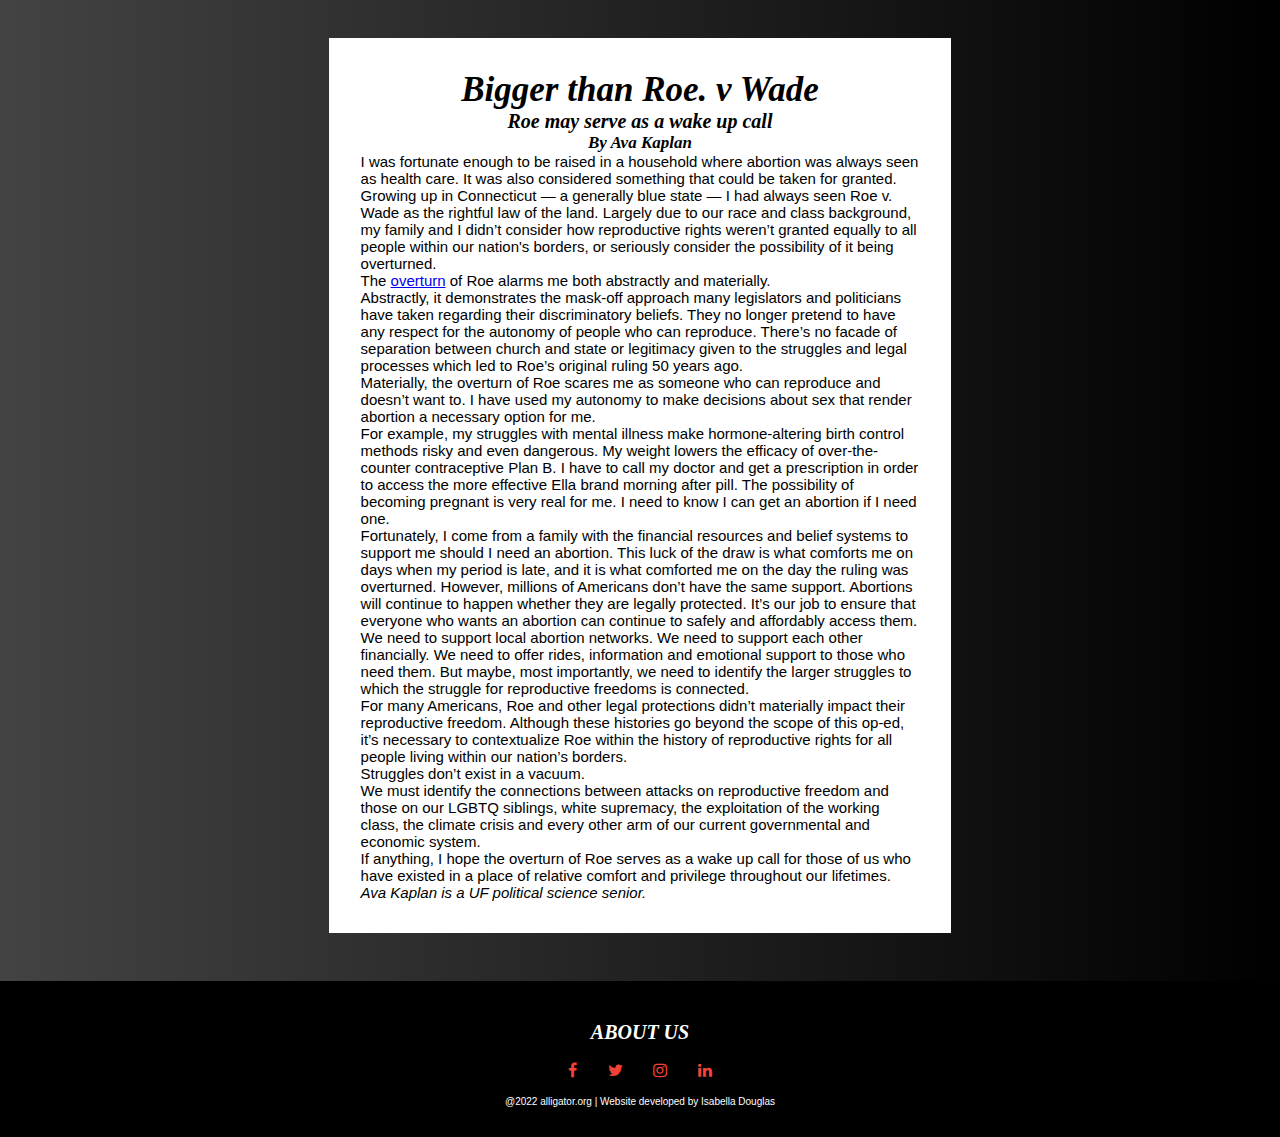
<file: opinions.html>
<!---REQUIRED HTML & EXTRAS-->
<!DOCTYPE html>
<html lang="en">
<head>
  <meta charset="utf-8">
  <meta name="viewport" content="width=device-width, initial-scale=1.0, maximum-scale=1.0, user-scalable=no">
    <link href="https://cdn.jsdelivr.net/npm/bootstrap@5.2.2/dist/css/bootstrap.min.css" rel="stylesheet" integrity="sha384-Zenh87qX5JnK2Jl0vWa8Ck2rdkQ2Bzep5IDxbcnCeuOxjzrPF/et3URy9Bv1WTRi" crossorigin="anonymous">
    <link  rel="stylesheet" href="https://stackpath.bootstrapcdn.com/font-awesome/4.7.0/css/font-awesome.min.css">

              <title>Roe in Review</title>

    <link href="main.css" rel="stylesheet">
</head>

<!--- HEADER & NAVIGATION BAR-->
<body>
  <section class="header">
    <p>The Independent Florida Alligator</p>
            <h1> Roe in Review</h1>
  	<nav>
      <div class="nav-links" id="navLinks">
  		  <ul>
  			  <li><a href="index.html">HOME</a></li>
  			  <li><a href="about.html">ABOUT</a></li>
  			  <li><a href="university.html">UNIVERSITY</a></li>
  			  <li><a href="gainesville.html">GAINESVILLE</a></li>
  			  <li><a href="north-central-fl.html">NORTH CENTRAL FLORIDA</a></li>
          <li><a href="opinions.html">OPINIONS</a></li>
  		  </ul>
  		</div>
	   </nav>
   </section>

<!--- INTRO DESCRIPTION-->
<section class="teaser">
  <h1><strong>OPINIONS</strong></h1>
    </section>

<!--- LINKS ON PAGE-->
<div class="link1">
          <a href="#click1" class="link1-link">
            Understanding abortion
          </a>
        </div>
<div class="link2">
          <a href="#click2" class="link2-link">
              Bringing power back to the people
          </a>
        </div>
<div class="link3">
          <a href="#click4" class="link4-link">
          Bigger than Roe. v Wade
          </a>
          </div>



<!--- HISTORY IMAGE-->
<div id="image1">
<img src="images/opinion.jpg" alt="Graphic">
</div>
<!--- STORY 1-->
<section id="click1" class="story1">
  <h1><strong>Understanding abortion</strong></h1>
<h2><em>Breaking down how, when and why the <br>procedure can be performed</em></h2>
<h3>By: Alexandra Monaco</h3>

<p>This June, the U.S. Supreme Court <a href=”https://www.npr.org/2022/06/24/1102305878/supreme-court-abortion-roe-v-wade-decision-overturn”>officially reversed</a>  Roe v. Wade: the case responsible for upholding Americans’ abortion rights. While Roe v. Wade’s reversal has made abortion a highly discussed topic, it’s also increased the spread of misinformation. Given the current political climate, it’s important that we surround ourselves with the facts about abortion.</p>

<h3><strong>What is an abortion?</strong></h3>

<p>An abortion is a pregnancy termination. Abortion is an all-encompassing term that refers to either induced or spontaneous situations. An induced abortion refers to intentionally ending a pregnancy. A spontaneous abortion refers to an unintentional miscarriage. Either of these may be completed by medications or a procedure.</p>

<h3><strong>What does an abortion look like?</strong></h3>

<p>Medications can be used to end a pregnancy or may be used to help someone expel a miscarriage from the uterus. The medications used are usually administered in a two-step process. The first medication stops hormones from supplying the inside lining of the uterus that holds the pregnancy. Usually, people don’t notice many effects after this first pill, but occasionally, patients experience some bleeding. The second medication is taken 24 to 72 hours after the first medication and causes the cervix to soften and the uterus to contract to expel the pregnancy. Usually, patients experience cramping and bleeding within about four hours of taking the second medication. All medications have risks, but this combination has been shown to be very safe by many research studies. Patients are counseled about how much bleeding is normal and what symptoms would require someone to be seen by a medical provider.</p>
<p>During the first trimester, some individuals choose a procedure to end a pregnancy called a suction dilation and curettage. This can be performed while the patient is awake with local anesthesia, moderately sedated or all the way asleep with general anesthesia. Anesthesia options depend on where the patient receives care, what the facility can provide and the patient’s health problems. During the procedure, suction is used to remove the pregnancy from the uterus. All medical procedures have risks, but this procedure is overall very safe.</p>
<p>In the second trimester, an abortion can also be performed using medications or a procedure. For a second trimester medical abortion, a patient would be admitted to the hospital to receive medications and be monitored until the pregnancy is expelled. After 14 weeks, if a patient elects for a procedural abortion, the procedure is called a dilation and evacuation, and usually involves a mixture of techniques to remove the pregnancy from the uterus.</p>

<h3><strong>When is an abortion considered medically necessary?</strong></h3>

<p>An abortion is considered medically necessary if the pregnant person’s life is at risk. For example, if a pregnant person has a heavy amount of bleeding, they may require the pregnancy be removed to save their life. Another example is an infection of the uterus during pregnancy, which is rare, but may become so severe that the pregnancy would have to be removed in order to stop the infection from worsening.</p>
<p>There are some medical conditions that can significantly worsen during pregnancy or have treatments that cannot be used during pregnancy. Therefore, medical providers may recommend pregnancy termination to preserve the life of the pregnant person or prevent serious or permanent injury to various organs. The most common of these conditions involve diseases of the heart, lungs, kidneys, immune system or cancer.</p>

<h3><strong>What are some common myths about abortion?</strong></h3>

<p>Abortions do not increase someone’s risk of cancer. Abortions don’t cause increased risk of infertility, miscarriages, birth defects or ectopic pregnancies. Fetuses in the first or second trimester cannot feel pain. The parts of the brain that can recognize and respond to pain don’t form until the third trimester.</p>
<p>Some people believe a large proportion of abortions happen late in pregnancy. But, over 90% of abortions occur in the first trimester – less than 14 weeks along. When abortions happen in the second trimester, the majority are due to fetal anomalies that aren’t compatible with life or may cause significant suffering.</p>

<p><em> Alexandra Monaco is a clinical assistant professor at the UF Department of Obstetrics and Gynecology.</em></p>

</section>



<!--- STORY 2-->
<section id="click2" class="story2">
  <h1><strong>Bringing power back to the people</strong></h1>
<h2><em>Roe’s overturn lets states decide</em></h2>
<h3>By: Angel Cañón</h3>

<p>Ever since the overturn of Roe v. Wade, the conversation about abortion has been brought up everywhere. As if partisanship wasn’t enough, the question of abortion’s place in America has further divided the country. How can we call ourselves the <em>United States</em> if we start to believe those who oppose our ideas are close-minded and immoral?</p>
<p>The good news is there’s hope. This country was founded on the principles of freedom of speech and the belief in the power of civil discourse and compromise. In our short history, we have faced major disagreements on slavery, civil rights, prohibition and women’s rights.</p>
<p>In all these previous arguments, we solved them with compromises of the law. It was the amendments to the Constitution that settled these disagreements for the nation. But how could making a law do so much?</p>
<p>Making an amendment is no joke. It’s taking the Constitution and adding or redacting something to it. Due to its importance, the process is long and arduous. Either two-thirds of both the U.S. House of Representatives and Senate or two-thirds of state legislatures calling a convention need to be reached to do so.</p>
<p>If either method occurs, then the amendment has to win three-fourths majority from the state legislatures or conventions — formed by each state for ratification. This process could take years, but it ensures a majority of the country wants to enact the amendment.
<p>However, Roe wasn’t an amendment.</p>
<p>The legal reasoning for Roe was the government cannot ban abortions prior to fetal viability because it violated a person’s right to privacy. They claimed if an abortion is done in private where only a doctor and their patient know, then the goverment could never find out about the abortion unless they broke the right to privacy of the doctor-patient confidentiality clause.</p>
<p>The court case cited the 14th Amendment’s due process clause, claiming “liberty” implies the right to privacy. The reason for the 14th Amendment, however, was to abolish slavery.</p>
<p>The Supreme Court took an amendment out of context and applied it to a different situation to push their own political agenda. The Supreme Court in 2022 realized this mistake which led them to overturn Roe. The Supreme Court has the power and responsibility to make sure any action or law committed by the legislative or executive branch adheres to the Constitution, the supreme law of the land.</p>
<p>They don’t decide whether something should be done. They are simply there to ensure what’s being done is legally allowed. To interpret the Constitution to fit their personal ideas is wrong because it strips the power from the people. It’s the people who should get to decide how they want their country to run.</p>
<p>It’s up to the people to find compromises and make decisions for themselves through the people they elected into office. The Constitution doesn’t say a person has a right to an abortion, but it also doesn’t say a person doesn’t have a right to an abortion.</p>
<p>It’s up to the people to decide for themselves. Roe stripped the people of the choice and now that it has been overturned, it’s up for the people of each state to choose what they want their state to be like.</p>
<p>This Supreme Court has taken power from the federal government and given it back to the people. So whether your stance is pro-abortion or anti-abortion, you now get to help choose for your state instead of it being decided for you without your input.</p>

<p><em>Angel Cañón is a UF mechanical engineering sophomore.</em></p>
</section>
  <!--- IMAGE 3-->



    <!--- STORY 4-->
    <section id="click4" class="story4">
    <h1><strong>Bigger than Roe. v Wade</strong></h1>
    <h2><em>Roe may serve as a wake up call</em></h2>
    <h3>By Ava Kaplan</h3>

    <p>I was fortunate enough to be raised in a household where abortion was always seen as health care. It was also considered something that could be taken for granted.</p>
    <p>Growing up in Connecticut — a generally blue state — I had always seen Roe v. Wade as the rightful law of the land. Largely due to our race and class background, my family and I didn’t consider how reproductive rights weren’t granted equally to all people within our nation's borders, or seriously consider the possibility of it being overturned.</p>
    <p>The <a href="https://www.npr.org/2022/06/24/1102305878/supreme-court-abortion-roe-v-wade-decision-overturn">overturn</a> of Roe alarms me both abstractly and materially.</p>
    <p>Abstractly, it demonstrates the mask-off approach many legislators and politicians have taken regarding their discriminatory beliefs. They no longer pretend to have any respect for the autonomy of people who can reproduce. There’s no facade of separation between church and state or legitimacy given to the struggles and legal processes which led to Roe’s original ruling 50 years ago.</p>
    <p>Materially, the overturn of Roe scares me as someone who can reproduce and doesn’t want to. I have used my autonomy to make decisions about sex that render abortion a necessary option for me.</p>
    <p>For example, my struggles with mental illness make hormone-altering birth control methods risky and even dangerous. My weight lowers the efficacy of over-the-counter contraceptive Plan B. I have to call my doctor and get a prescription in order to access the more effective Ella brand morning after pill. The possibility of becoming pregnant is very real for me. I need to know I can get an abortion if I need one.</p>
    <p>Fortunately, I come from a family with the financial resources and belief systems to support me should I need an abortion. This luck of the draw is what comforts me on days when my period is late, and it is what comforted me on the day the ruling was overturned. However, millions of Americans don’t have the same support. Abortions will continue to happen whether they are legally protected. It’s our job to ensure that everyone who wants an abortion can continue to safely and affordably access them.</p>
    <p>We need to support local abortion networks. We need to support each other financially. We need to offer rides, information and emotional support to those who need them. But maybe, most importantly, we need to identify the larger struggles to which the struggle for reproductive freedoms is connected.</p>
    <p>For many Americans, Roe and other legal protections didn’t materially impact their reproductive freedom. Although these histories go beyond the scope of this op-ed, it’s necessary to contextualize Roe within the history of reproductive rights for all people living within our nation’s borders.</p>
    <p>Struggles don’t exist in a vacuum.</p>
    <p>We must identify the connections between attacks on reproductive freedom and those on our LGBTQ siblings, white supremacy, the exploitation of the working class, the climate crisis and every other arm of our current governmental and economic system.</p>
    <p>If anything, I hope the overturn of Roe serves as a wake up call for those of us who have existed in a place of relative comfort and privilege throughout our lifetimes.</p>

    <p><em>Ava Kaplan is a UF political science senior.</em></p>

</section>

<!---FOOTER-->
<section class="footer">
  <h4>ABOUT US</h4>
  <div class="icons">
    <a href="https://www.facebook.com/floridaalligator/"><i class="fa fa-facebook"></i></a>
    <a href="https://twitter.com/thealligator"><i class="fa fa-twitter"></i></a>
    <a href="https://www.instagram.com/thealligator_/?hl=en"><i class="fa fa-instagram"></i></a>
    <a href="https://www.linkedin.com/company/ifl-alligator/mycompany/"><i class="fa fa-linkedin"></i></a>
  </div>
  <p>@2022 alligator.org | Website developed by Isabella Douglas</p>
 </section>

<!---REQUIRED HTML & EXTRAS-->
 </body>
</html>
</file>
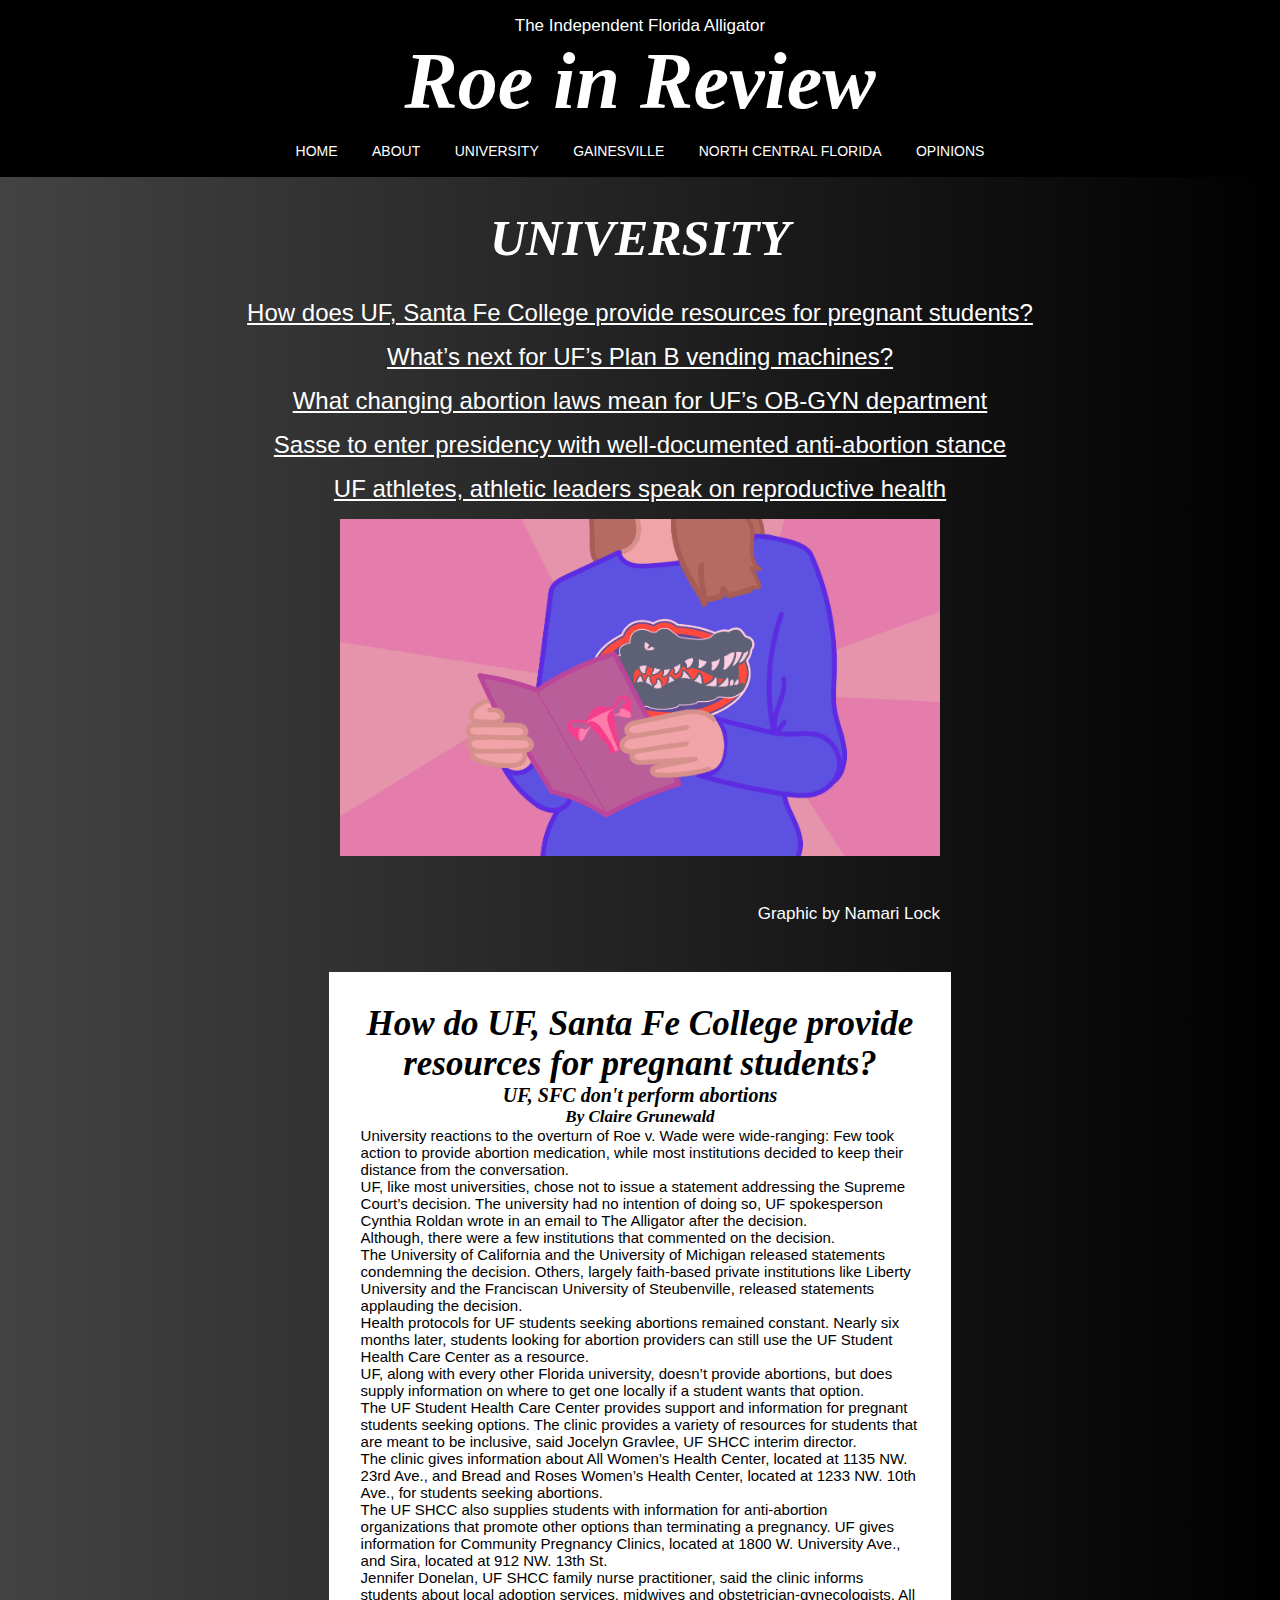
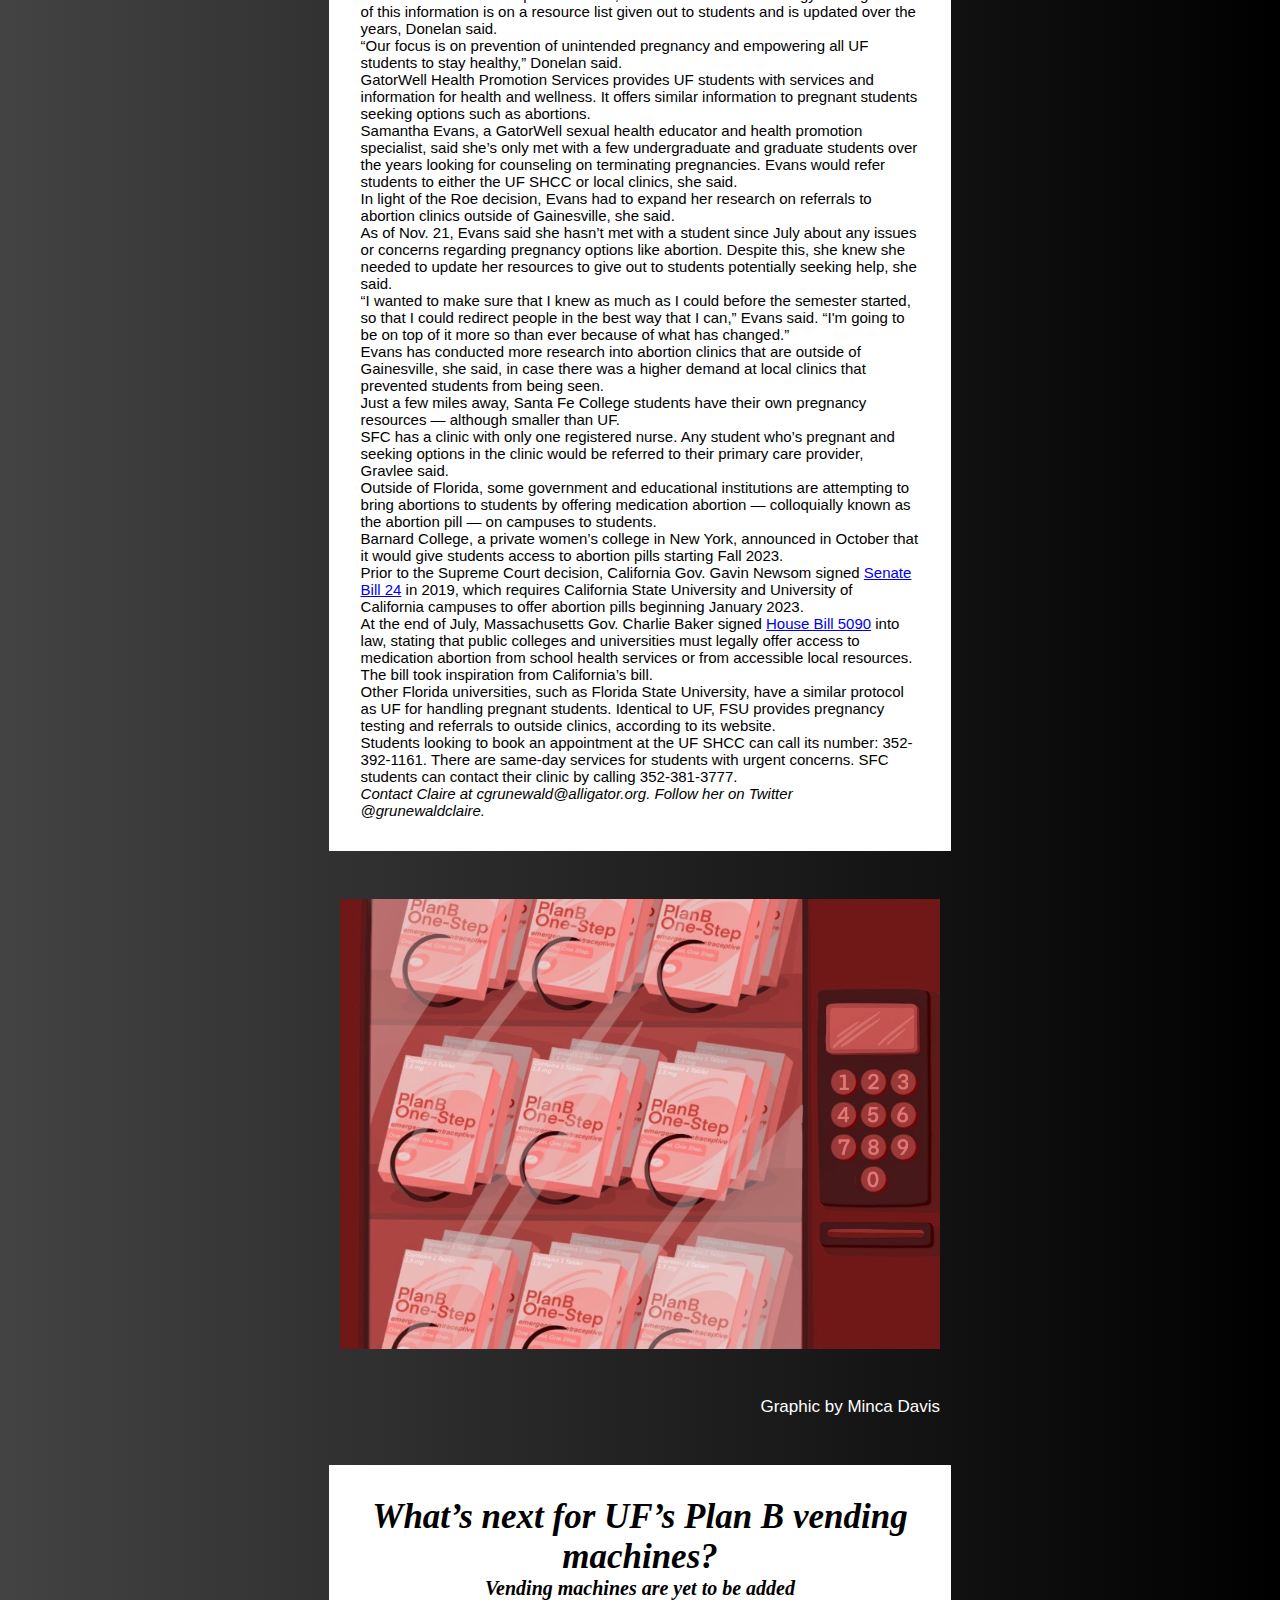
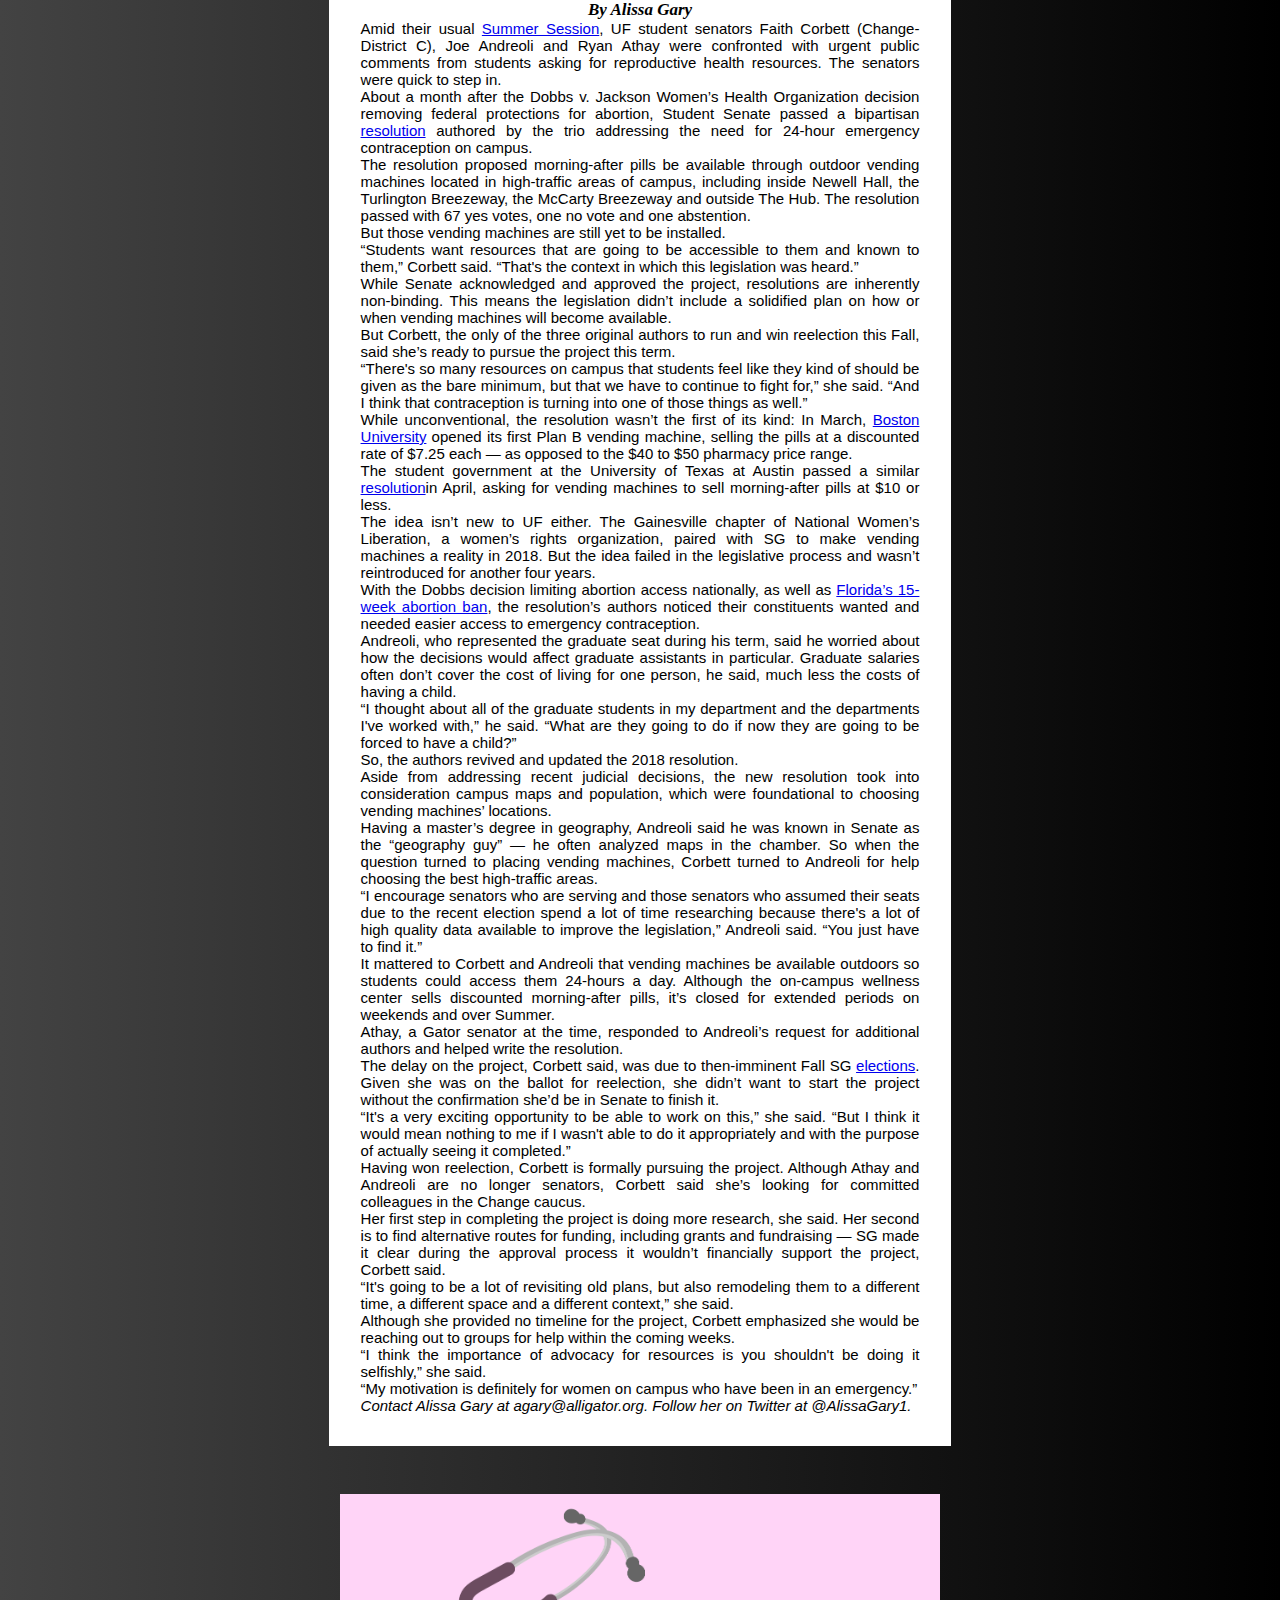
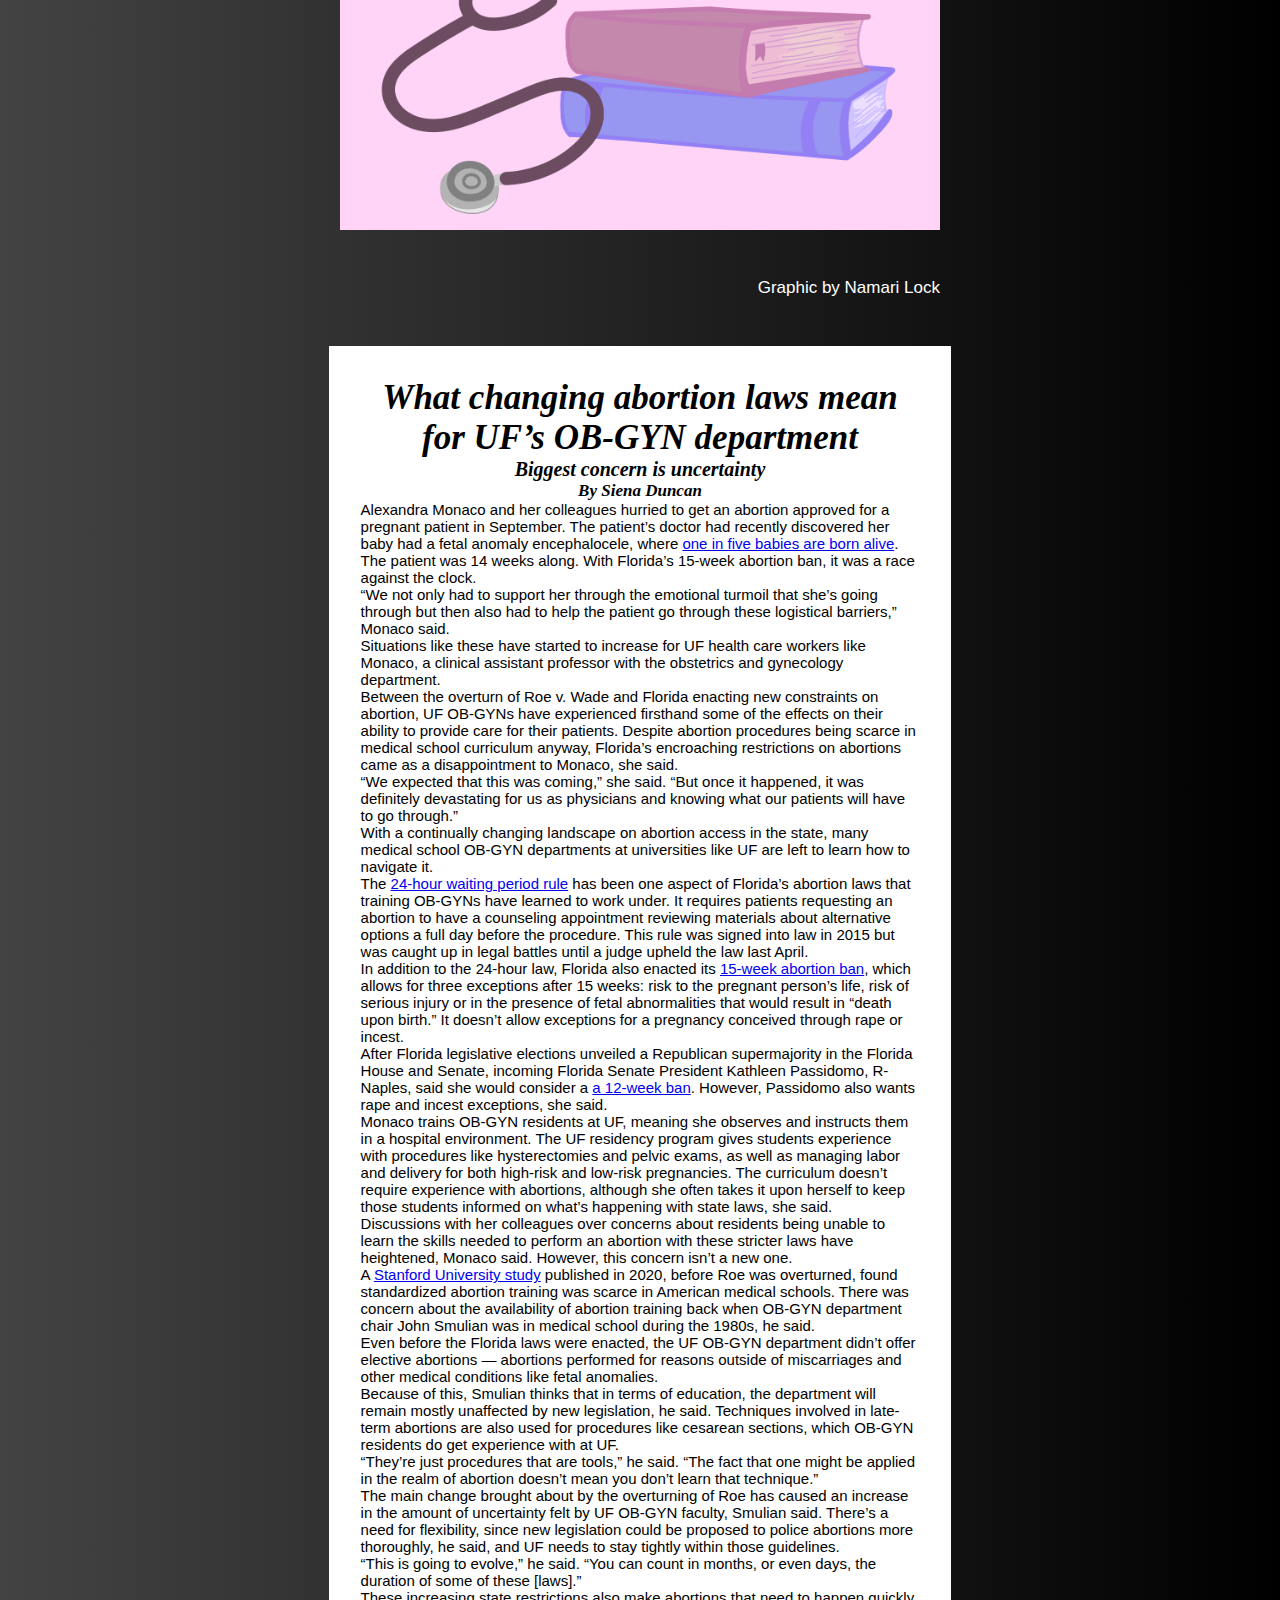
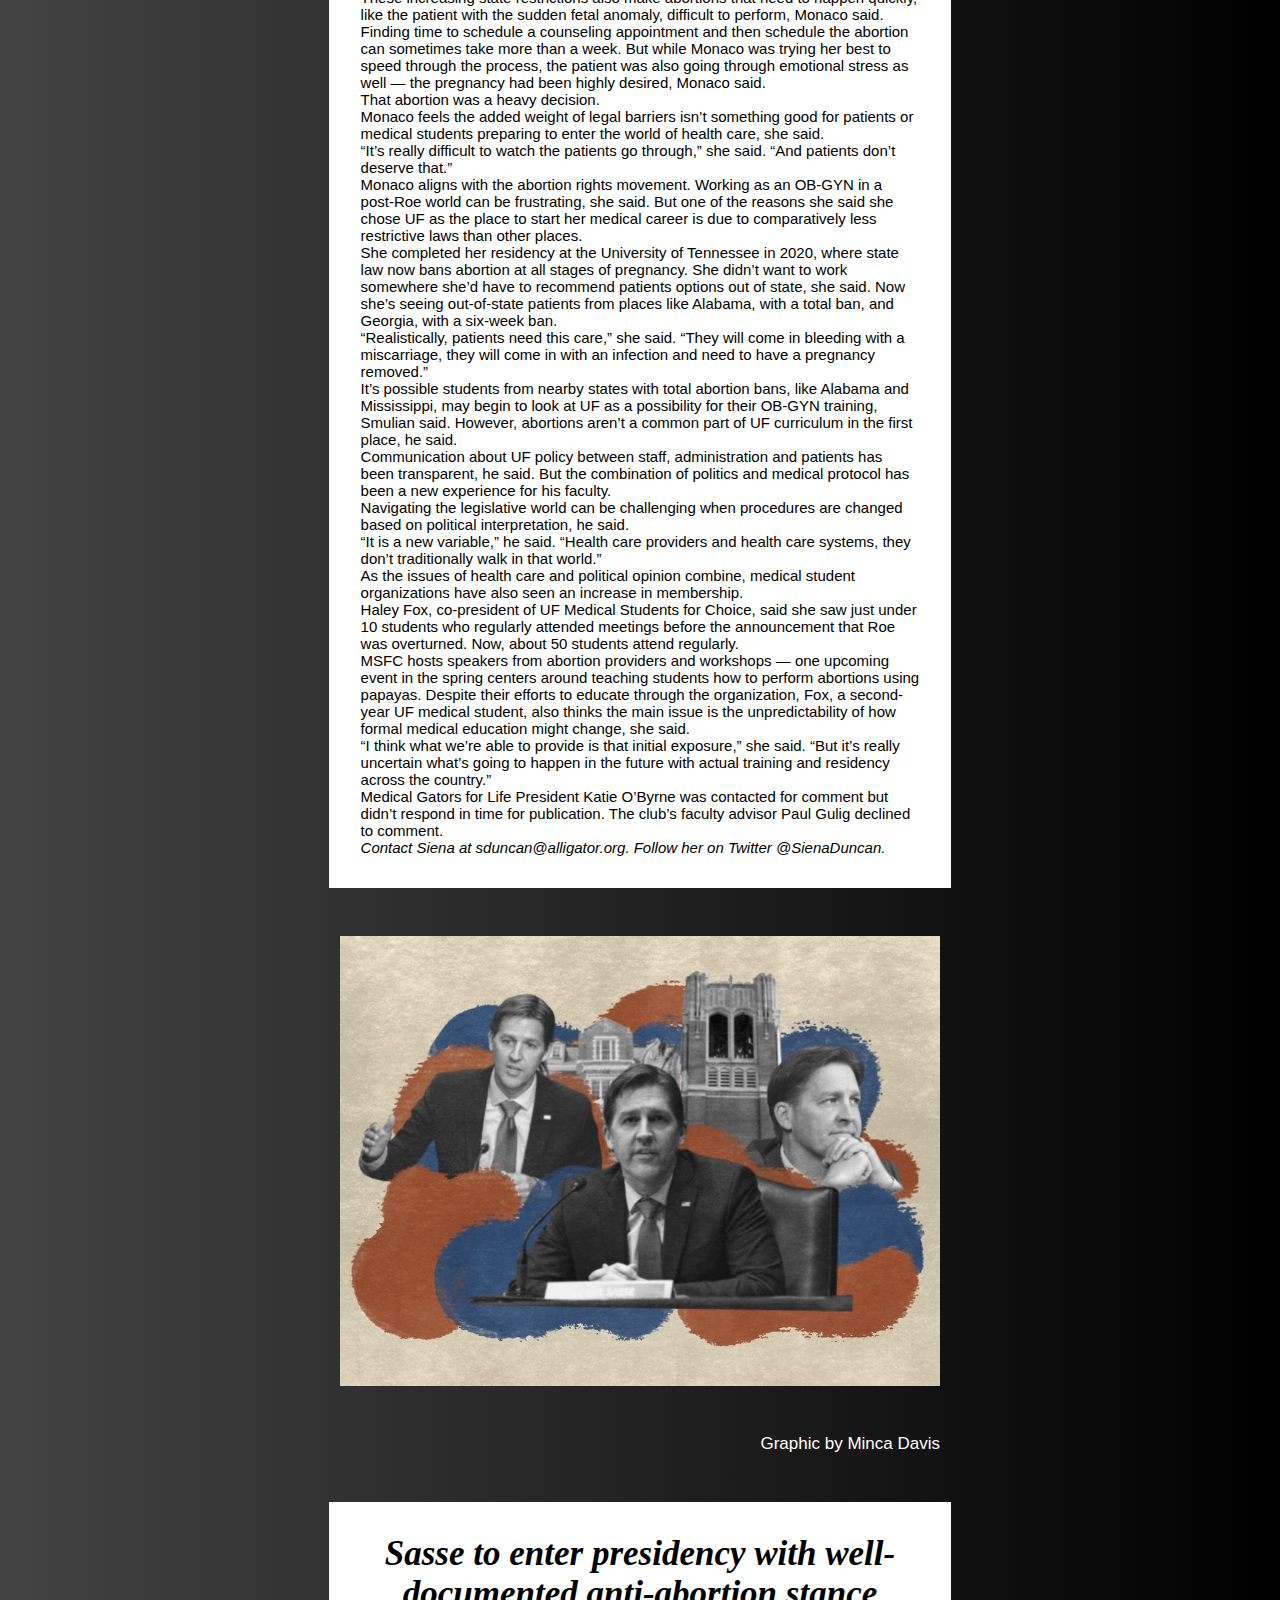
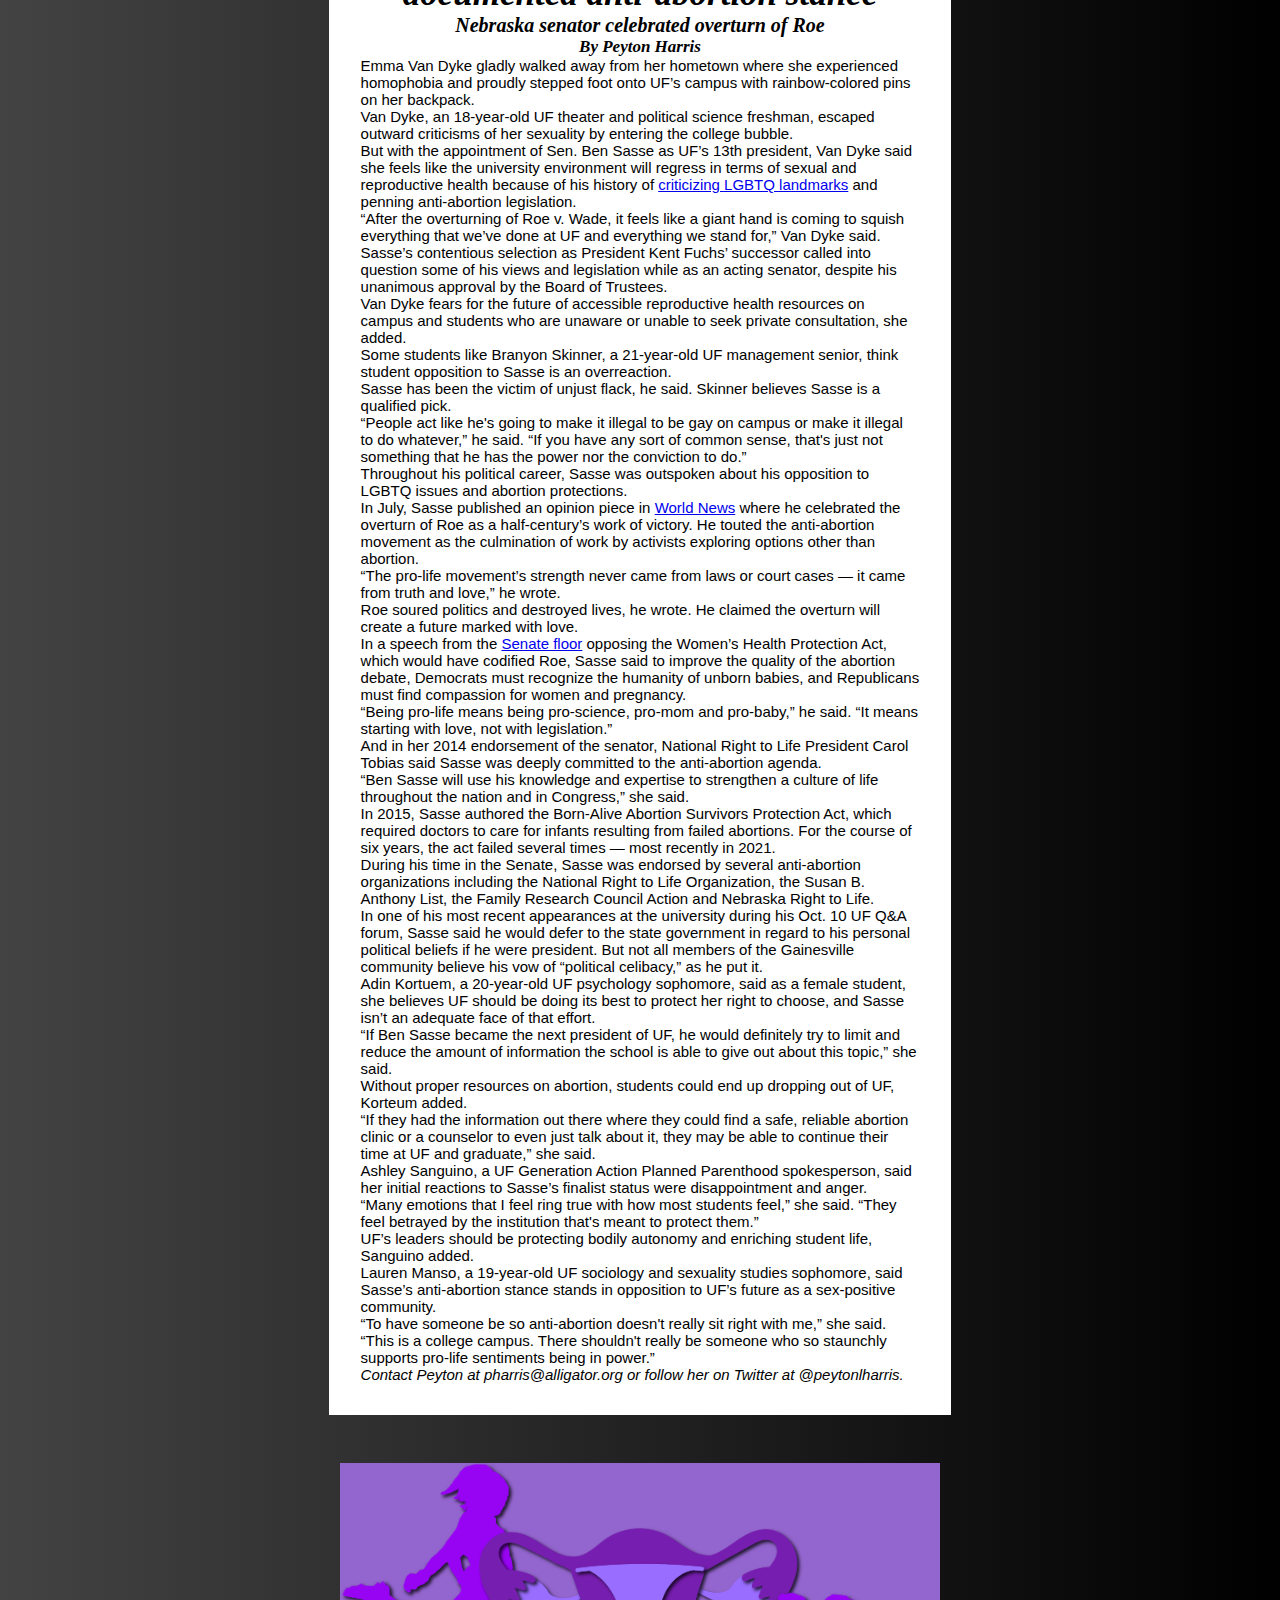
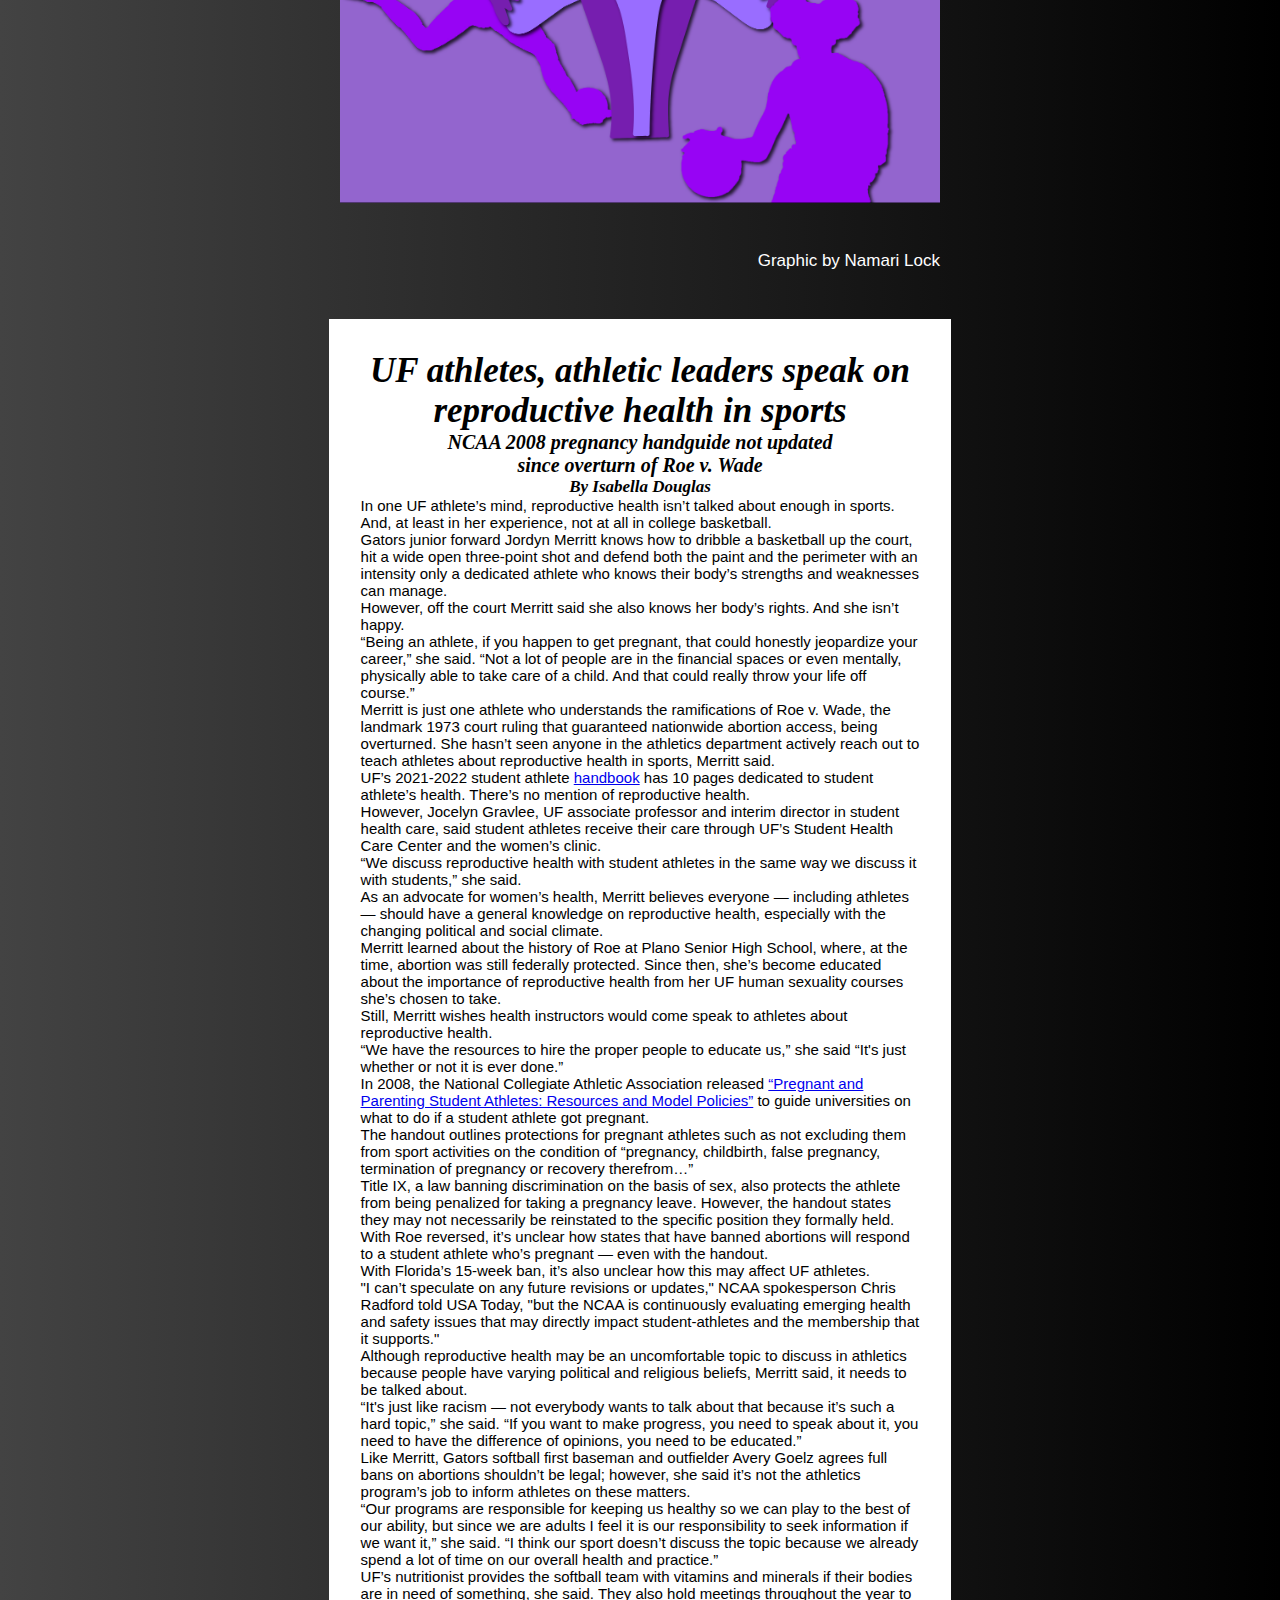
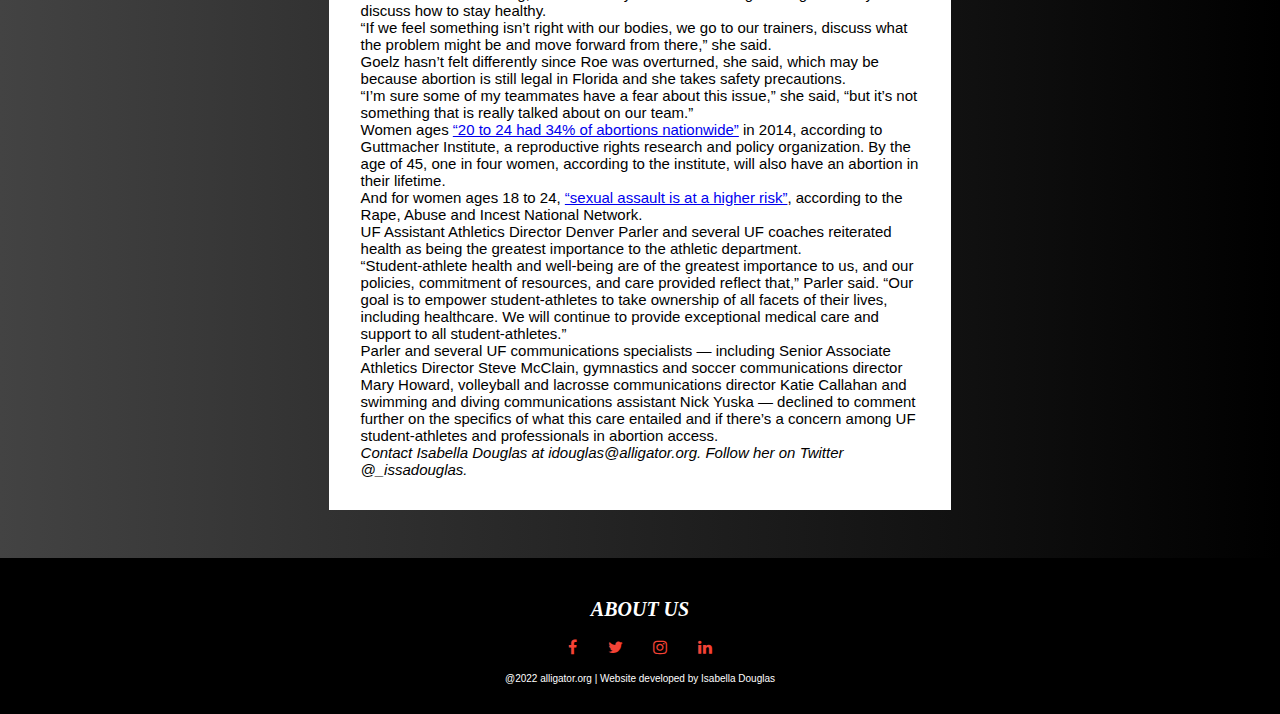
<file: university.html>
<!---REQUIRED HTML & EXTRAS-->
<!DOCTYPE html>
<html lang="en">
<head>
  <meta charset="utf-8">
  <meta name="viewport" content="width=device-width, initial-scale=1.0, maximum-scale=1.0, user-scalable=no">
    <link href="https://cdn.jsdelivr.net/npm/bootstrap@5.2.2/dist/css/bootstrap.min.css" rel="stylesheet" integrity="sha384-Zenh87qX5JnK2Jl0vWa8Ck2rdkQ2Bzep5IDxbcnCeuOxjzrPF/et3URy9Bv1WTRi" crossorigin="anonymous">
    <link  rel="stylesheet" href="https://stackpath.bootstrapcdn.com/font-awesome/4.7.0/css/font-awesome.min.css">

              <title>Roe in Review</title>

    <link href="main.css" rel="stylesheet">
</head>

<!--- HEADER & NAVIGATION BAR-->
<body>
  <section class="header">
    <p>The Independent Florida Alligator</p>
            <h1> Roe in Review</h1>
  	<nav>
      <div class="nav-links" id="navLinks">
  		  <ul>
  			  <li><a href="index.html">HOME</a></li>
  			  <li><a href="about.html">ABOUT</a></li>
  			  <li><a href="university.html">UNIVERSITY</a></li>
  			  <li><a href="gainesville.html">GAINESVILLE</a></li>
  			  <li><a href="north-central-fl.html">NORTH CENTRAL FLORIDA</a></li>
          <li><a href="opinions.html">OPINIONS</a></li>
  		  </ul>
  		</div>
	   </nav>
   </section>

<!--- INTRO DESCRIPTION-->
<section class="teaser">
  <h1><strong>UNIVERSITY</strong></h1>
    </section>

<!--- LINKS ON PAGE-->
<div class="link1">
          <a href="#click1" class="link1-link">
            How does UF, Santa Fe College provide resources for pregnant students?
          </a>
        </div>
<div class="link2">
          <a href="#click2" class="link2-link">
              What’s next for UF’s Plan B vending machines?
          </a>
        </div>
<div class="link3">
          <a href="#click3" class="link3-link">
          What changing abortion laws mean for UF’s OB-GYN department
          </a>
          </div>

<div class="link5">
          <a href="#click5" class="link5-link">
          Sasse to enter presidency with well-documented anti-abortion stance
          </a>
          </div>
<div class="link6">
          <a href="#click6" class="link6-link">
          UF athletes, athletic leaders speak on reproductive health
          </a>
          </div>


<!--- HISTORY IMAGE-->
<div id="image1">
<img src="images/uf.png" alt="Graphic">
<p>Graphic by Namari Lock</p>
</div>
<!--- STORY 1-->
<section id="click1" class="story1">
  <h1><strong>How do UF, Santa Fe College provide resources for pregnant students?</strong></h1>
  <h2><em>UF, SFC don't perform abortions</em></h2>
  <h3>By Claire Grunewald</h3>
  <p>University reactions to the overturn of Roe v. Wade were wide-ranging: Few took action to provide abortion medication, while most institutions decided to keep their distance from the conversation.</p>
  <p>UF, like most universities, chose not to issue a statement addressing the Supreme Court’s decision. The university had no intention of doing so, UF spokesperson Cynthia Roldan wrote in an email to The Alligator after the decision.</p>
  <p>Although, there were a few institutions that commented on the decision.</p>
  <p>The University of California and the University of Michigan released statements condemning the decision. Others, largely faith-based private institutions like Liberty University and the Franciscan University of Steubenville, released statements applauding the decision.</p>
  <p>Health protocols for UF students seeking abortions remained constant. Nearly six months later, students looking for abortion providers can still use the UF Student Health Care Center as a resource.</p>
  <p>UF, along with every other Florida university, doesn’t provide abortions, but does supply information on where to get one locally if a student wants that option.</p>
  <p>The UF Student Health Care Center provides support and information for pregnant students seeking options. The clinic provides a variety of resources for students that are meant to be inclusive, said Jocelyn Gravlee, UF SHCC interim director.</p>
  <p>The clinic gives information about All Women’s Health Center, located at 1135 NW. 23rd Ave., and Bread and Roses Women’s Health Center, located at 1233 NW. 10th Ave., for students seeking abortions.</p>
  <p>The UF SHCC also supplies students with information for anti-abortion organizations that promote other options than terminating a pregnancy. UF gives information for Community Pregnancy Clinics, located at 1800 W. University Ave., and Sira, located at 912 NW. 13th St.</p>
  <p>Jennifer Donelan, UF SHCC family nurse practitioner, said the clinic informs students about local adoption services, midwives and obstetrician-gynecologists. All of this information is on a resource list given out to students and is updated over the years, Donelan said.</p>
  <p>“Our focus is on prevention of unintended pregnancy and empowering all UF students to stay healthy,” Donelan said.</p>
  <p>GatorWell Health Promotion Services provides UF students with services and information for health and wellness. It offers similar information to pregnant students seeking options such as abortions.</p>
  <p>Samantha Evans, a GatorWell sexual health educator and health promotion specialist, said she’s only met with a few undergraduate and graduate students over the years looking for counseling on terminating pregnancies. Evans would refer students to either the UF SHCC or local clinics, she said.</p>
  <p>In light of the Roe decision, Evans had to expand her research on referrals to abortion clinics outside of Gainesville, she said.</p>
  <p>As of Nov. 21, Evans said she hasn’t met with a student since July about any issues or concerns regarding pregnancy options like abortion. Despite this, she knew she needed to update her resources to give out to students potentially seeking help, she said.</p>
  <p>“I wanted to make sure that I knew as much as I could before the semester started, so that I could redirect people in the best way that I can,” Evans said. “I'm going to be on top of it more so than ever because of what has changed.”</p>
  <p>Evans has conducted more research into abortion clinics that are outside of Gainesville, she said, in case there was a higher demand at local clinics that prevented students from being seen.</p>
  <p>Just a few miles away, Santa Fe College students have their own pregnancy resources — although smaller than UF.</p>
  <p>SFC has a clinic with only one registered nurse. Any student who’s pregnant and seeking options in the clinic would be referred to their primary care provider, Gravlee said.</p>
  <p>Outside of Florida, some government and educational institutions are attempting to bring abortions to students by offering medication abortion — colloquially known as the abortion pill — on campuses to students.</p>
  <p>Barnard College, a private women’s college in New York, announced in October that it would give students access to abortion pills starting Fall 2023.</p>
  <p>Prior to the Supreme Court decision, California Gov. Gavin Newsom signed <a href="https://leginfo.legislature.ca.gov/faces/billTextClient.xhtml?bill_id=201920200SB24">Senate Bill 24</a> in 2019, which requires California State University and University of California campuses to offer abortion pills beginning January 2023.</p>
  <p>At the end of July, Massachusetts Gov. Charlie Baker signed <a href="https://malegislature.gov/Bills/192/h5090">House Bill 5090</a> into law, stating that public colleges and universities must legally offer access to medication abortion from school health services or from accessible local resources. The bill took inspiration from California’s bill.</p>
  <p>Other Florida universities, such as Florida State University, have a similar protocol as UF for handling pregnant students. Identical to UF, FSU provides pregnancy testing and referrals to outside clinics, according to its website.</p>
  <p>Students looking to book an appointment at the UF SHCC can call its number: 352-392-1161. There are same-day services for students with urgent concerns. SFC students can contact their clinic by calling 352-381-3777.</p>

  <p><em>Contact Claire at cgrunewald@alligator.org. Follow her on Twitter @grunewaldclaire.</em></p>

</section>

<!--- IMAGE 2-->
<div id="image2">
  <img src="images/vending.jpg" alt="Graphic of vending machine">
  <p>Graphic by Minca Davis</p>
</div>

<!--- STORY 2-->
<section id="click2" class="story2">
  <h1><strong>What’s next for UF’s Plan B vending machines?</strong></h1>
  <h2><em>Vending machines are yet to be added</em></h2>
  <h3>By Alissa Gary</h3>

  <p>Amid their usual <a href="https://www.alligator.org/article/2022/07/student-senate-passes-resolution-for-24-hour-morning-after-pill-vending-machines-blocks-24-hour-marston-funding?ct=content_open&cv=cbox_latest">Summer Session</a>, UF student senators Faith Corbett (Change-District C), Joe Andreoli and Ryan Athay were confronted with urgent public comments from students asking for reproductive health resources. The senators were quick to step in.</p>
  <p>About a month after the Dobbs v. Jackson Women’s Health Organization decision removing federal protections for abortion, Student Senate passed a bipartisan <a href="https://sg.ufl.edu/wp-content/uploads/2022/08/2022-1027-Student-Body-Resolution-Addressing-the-Need-for-24.pdf">resolution</a> authored by the trio addressing the need for 24-hour emergency contraception on campus.</p>
  <p>The resolution proposed morning-after pills be available through outdoor vending machines located in high-traffic areas of campus, including inside Newell Hall, the Turlington Breezeway, the McCarty Breezeway and outside The Hub. The resolution passed with 67 yes votes, one no vote and one abstention.</p>
  <p>But those vending machines are still yet to be installed.</p>
  <p>“Students want resources that are going to be accessible to them and known to them,” Corbett said. “That's the context in which this legislation was heard.”</p>
  <p>While Senate acknowledged and approved the project, resolutions are inherently non-binding. This means the legislation didn’t include a solidified plan on how or when vending machines will become available.</p>
  <p>But Corbett, the only of the three original authors to run and win reelection this Fall, said she’s ready to pursue the project this term.</p>
  <p>“There's so many resources on campus that students feel like they kind of should be given as the bare minimum, but that we have to continue to fight for,” she said. “And I think that contraception is turning into one of those things as well.”</p>
  <p>While unconventional, the resolution wasn’t the first of its kind: In March, <a href="https://www.bu.edu/articles/2022/new-plan-b-vending-machine-in-gsu/">Boston University</a> opened its first Plan B vending machine, selling the pills at a discounted rate of $7.25 each — as opposed to the $40 to $50 pharmacy price range.</p>
  <p>The student government at the University of Texas at Austin passed a similar <a href="https://thedailytexan.com/2022/07/07/student-group-works-to-bring-24-hour-contraception-vending-machines-to-campus/">resolution</a>in April, asking for vending machines to sell morning-after pills at $10 or less.</p>
  <p>The idea isn’t new to UF either. The Gainesville chapter of National Women’s Liberation, a women’s rights organization, paired with SG to make vending machines a reality in 2018. But the idea failed in the legislative process and wasn’t reintroduced for another four years.</p>
  <p>With the Dobbs decision limiting abortion access nationally, as well as <a href="https://www.npr.org/2022/04/14/1084485963/florida-abortion-law-15-weeks/">Florida’s 15-week abortion ban</a>, the resolution’s authors noticed their constituents wanted and needed easier access to emergency contraception.</p>
  <p>Andreoli, who represented the graduate seat during his term, said he worried about how the decisions would affect graduate assistants in particular. Graduate salaries often don’t cover the cost of living for one person, he said, much less the costs of having a child.</p>
  <p>“I thought about all of the graduate students in my department and the departments I've worked with,” he said. “What are they going to do if now they are going to be forced to have a child?”</p>
  <p>So, the authors revived and updated the 2018 resolution.</p>
  <p>Aside from addressing recent judicial decisions, the new resolution took into consideration campus maps and population, which were foundational to choosing vending machines’ locations.</p>
  <p>Having a master’s degree in geography, Andreoli said he was known in Senate as the “geography guy” — he often analyzed maps in the chamber. So when the question turned to placing vending machines, Corbett turned to Andreoli for help choosing the best high-traffic areas.</p>
  <p>“I encourage senators who are serving and those senators who assumed their seats due to the recent election spend a lot of time researching because there's a lot of high quality data available to improve the legislation,” Andreoli said. “You just have to find it.”</p>
  <p>It mattered to Corbett and Andreoli that vending machines be available outdoors so students could access them 24-hours a day. Although the on-campus wellness center sells discounted morning-after pills, it’s closed for extended periods on weekends and over Summer.</p>
  <p>Athay, a Gator senator at the time, responded to Andreoli’s request for additional authors and helped write the resolution.</p>
  <p>The delay on the project, Corbett said, was due to then-imminent Fall SG <a href="https://www.alligator.org/article/2022/10/change-party-wins-majority-in-student-government?ct=content_open&cv=cbox_featured">elections</a>. Given she was on the ballot for reelection, she didn’t want to start the project without the confirmation she’d be in Senate to finish it.</p>
  <p>“It's a very exciting opportunity to be able to work on this,” she said. “But I think it would mean nothing to me if I wasn't able to do it appropriately and with the purpose of actually seeing it completed.”</p>
  <p>Having won reelection, Corbett is formally pursuing the project. Although Athay and Andreoli are no longer senators, Corbett said she’s looking for committed colleagues in the Change caucus.</p>
  <p>Her first step in completing the project is doing more research, she said. Her second is to find alternative routes for funding, including grants and fundraising — SG made it clear during the approval process it wouldn’t financially support the project, Corbett said.</p>
  <p>“It's going to be a lot of revisiting old plans, but also remodeling them to a different time, a different space and a different context,” she said.</p>
  <p>Although she provided no timeline for the project, Corbett emphasized she would be reaching out to groups for help within the coming weeks.</p>
  <p>“I think the importance of advocacy for resources is you shouldn't be doing it selfishly,” she said.</p>
  <p>“My motivation is definitely for women on campus who have been in an emergency.”</p>

  <p><em>Contact Alissa Gary at agary@alligator.org. Follow her on Twitter at @AlissaGary1.</em></p>

</section>
  <!--- IMAGE 3-->
  <div id="image3">
    <img src="images/obgyn-cirr.png" alt="Graphic">
    <p>Graphic by Namari Lock</p>
  </div>

  <!--- STORY 3-->
  <section id="click3" class="story3">
    <h1><strong>What changing abortion laws mean for UF’s OB-GYN department</strong></h1>
    <h2><em>Biggest concern is uncertainty</em></h2>
    <h3>By Siena Duncan</h3>

    <p>Alexandra Monaco and her colleagues hurried to get an abortion approved for a pregnant patient in September. The patient’s doctor had recently discovered her baby had a fetal anomaly encephalocele, where <a href="https://childrenswi.org/medical-care/fetal-concerns-center/conditions/infant-complications/encephalocele">one in five babies are born alive</a>.</p>
    <p>The patient was 14 weeks along. With Florida’s 15-week abortion ban, it was a race against the clock.</p>
    <p>“We not only had to support her through the emotional turmoil that she’s going through but then also had to help the patient go through these logistical barriers,” Monaco said.</p>
    <p>Situations like these have started to increase for UF health care workers like Monaco, a clinical assistant professor with the obstetrics and gynecology department.</p>
    <p>Between the overturn of Roe v. Wade and Florida enacting new constraints on abortion, UF OB-GYNs have experienced firsthand some of the effects on their ability to provide care for their patients. Despite abortion procedures being scarce in medical school curriculum anyway, Florida’s encroaching restrictions on abortions came as a disappointment to Monaco, she said.</p>
    <p>“We expected that this was coming,” she said. “But once it happened, it was definitely devastating for us as physicians and knowing what our patients will have to go through.”</p>
    <p>With a continually changing landscape on abortion access in the state, many medical school OB-GYN departments at universities like UF are left to learn how to navigate it.</p>
    <p>The <a href="http://www.leg.state.fl.us/statutes/index.cfm?App_mode=Display_Statute&Search_String=&URL=0300-0399/0390/Sections/0390.0111.html">24-hour waiting period rule</a> has been one aspect of Florida’s abortion laws that training OB-GYNs have learned to work under. It requires patients requesting an abortion to have a counseling appointment reviewing materials about alternative options a full day before the procedure. This rule was signed into law in 2015 but was caught up in legal battles until a judge upheld the law last April.</p>
    <p>In addition to the 24-hour law, Florida also enacted its <a href="https://www.flsenate.gov/Committees/billsummaries/2022/html/2725">15-week abortion ban</a>, which allows for three exceptions after 15 weeks: risk to the pregnant person’s life, risk of serious injury or in the presence of fetal abnormalities that would result in “death upon birth.” It doesn’t allow exceptions for a pregnancy conceived through rape or incest.</p>
    <p>After Florida legislative elections unveiled a Republican supermajority in the Florida House and Senate, incoming Florida Senate President Kathleen Passidomo, R-Naples, said she would consider a <a href="https://www.politico.com/news/2022/11/11/incoming-senate-leader-supports-12-week-abortion-ban-while-house-stays-quiet-00066549">a 12-week ban</a>. However, Passidomo also wants rape and incest exceptions, she said.</p>
    <p>Monaco trains OB-GYN residents at UF, meaning she observes and instructs them in a hospital environment. The UF residency program gives students experience with procedures like hysterectomies and pelvic exams, as well as managing labor and delivery for both high-risk and low-risk pregnancies. The curriculum doesn’t require experience with abortions, although she often takes it upon herself to keep those students informed on what’s happening with state laws, she said.</p>
    <p>Discussions with her colleagues over concerns about residents being unable to learn the skills needed to perform an abortion with these stricter laws have heightened, Monaco said. However, this concern isn’t a new one.</p>
    <p>A <a href="https://pubmed.ncbi.nlm.nih.gov/32969850/">Stanford University study</a> published in 2020, before Roe was overturned, found standardized abortion training was scarce in American medical schools. There was concern about the availability of abortion training back when OB-GYN department chair John Smulian was in medical school during the 1980s, he said.</p>
    <p>Even before the Florida laws were enacted, the UF OB-GYN department didn’t offer elective abortions — abortions performed for reasons outside of miscarriages and other medical conditions like fetal anomalies.</p>
    <p>Because of this, Smulian thinks that in terms of education, the department will remain mostly unaffected by new legislation, he said. Techniques involved in late-term abortions are also used for procedures like cesarean sections, which OB-GYN residents do get experience with at UF.</p>
    <p>“They’re just procedures that are tools,” he said. “The fact that one might be applied in the realm of abortion doesn’t mean you don’t learn that technique.”</p>
    <p>The main change brought about by the overturning of Roe has caused an increase in the amount of uncertainty felt by UF OB-GYN faculty, Smulian said. There’s a need for flexibility, since new legislation could be proposed to police abortions more thoroughly, he said, and UF needs to stay tightly within those guidelines.</p>
    <p>“This is going to evolve,” he said. “You can count in months, or even days, the duration of some of these [laws].”</p>
    <p>These increasing state restrictions also make abortions that need to happen quickly, like the patient with the sudden fetal anomaly, difficult to perform, Monaco said.</p>
    <p>Finding time to schedule a counseling appointment and then schedule the abortion can sometimes take more than a week. But while Monaco was trying her best to speed through the process, the patient was also going through emotional stress as well — the pregnancy had been highly desired, Monaco said.</p>
    <p>That abortion was a heavy decision.</p>
    <p>Monaco feels the added weight of legal barriers isn’t something good for patients or medical students preparing to enter the world of health care, she said.</p>
    <p>“It’s really difficult to watch the patients go through,” she said. “And patients don’t deserve that.”</p>
    <p>Monaco aligns with the abortion rights movement. Working as an OB-GYN in a post-Roe world can be frustrating, she said. But one of the reasons she said she chose UF as the place to start her medical career is due to comparatively less restrictive laws than other places.</p>
    <p>She completed her residency at the University of Tennessee in 2020, where state law now bans abortion at all stages of pregnancy. She didn’t want to work somewhere she’d have to recommend patients options out of state, she said. Now she’s seeing out-of-state patients from places like Alabama, with a total ban, and Georgia, with a six-week ban.</p>
    <p>“Realistically, patients need this care,” she said. “They will come in bleeding with a miscarriage, they will come in with an infection and need to have a pregnancy removed.”</p>
    <p>It’s possible students from nearby states with total abortion bans, like Alabama and Mississippi, may begin to look at UF as a possibility for their OB-GYN training, Smulian said. However, abortions aren’t a common part of UF curriculum in the first place, he said.</p>
    <p>Communication about UF policy between staff, administration and patients has been transparent, he said. But the combination of politics and medical protocol has been a new experience for his faculty.</p>
    <p>Navigating the legislative world can be challenging when procedures are changed based on political interpretation, he said.</p>
    <p>“It is a new variable,” he said. “Health care providers and health care systems, they don’t traditionally walk in that world.”</p>
    <p>As the issues of health care and political opinion combine, medical student organizations have also seen an increase in membership.</p>
    <p>Haley Fox, co-president of UF Medical Students for Choice, said she saw just under 10 students who regularly attended meetings before the announcement that Roe was overturned. Now, about 50 students attend regularly.</p>
    <p>MSFC hosts speakers from abortion providers and workshops — one upcoming event in the spring centers around teaching students how to perform abortions using papayas. Despite their efforts to educate through the organization, Fox, a second-year UF medical student, also thinks the main issue is the unpredictability of how formal medical education might change, she said.</p>
    <p>“I think what we’re able to provide is that initial exposure,” she said. “But it’s really uncertain what’s going to happen in the future with actual training and residency across the country.”</p>
    <p>Medical Gators for Life President Katie O’Byrne was contacted for comment but didn’t respond in time for publication. The club’s faculty advisor Paul Gulig declined to comment.</p>

    <p><em>Contact Siena at sduncan@alligator.org. Follow her on Twitter @SienaDuncan.</em></p>

</section>


      <!--- IMAGE 5-->
      <div id="image4">
        <img src="images/sasse.jpg" alt="Graphic">
        <p>Graphic by Minca Davis</p>
      </div>

      <!--- STORY 5-->
      <section id="click5" class="story5">
        <h1><strong>Sasse to enter presidency with well-documented anti-abortion stance</strong></h1>
        <h2><em>Nebraska senator celebrated overturn of Roe</em></h2>
        <h3>By Peyton Harris</h3>

        <p>Emma Van Dyke gladly walked away from her hometown where she experienced homophobia and proudly stepped foot onto UF’s campus with rainbow-colored pins on her backpack. </p>
<p>Van Dyke, an 18-year-old UF theater and political science freshman, escaped outward criticisms of her sexuality by entering the college bubble. </p>
<p>But with the appointment of Sen. Ben Sasse as UF’s 13th president, Van Dyke said she feels like the university environment will regress in terms of sexual and reproductive health because of his history of <a href="https://www.alligator.org/article/2022/10/ben-sasses-anti-lgbtq-past">criticizing LGBTQ landmarks</a> and penning anti-abortion legislation.</p>
<p>“After the overturning of Roe v. Wade, it feels like a giant hand is coming to squish everything that we’ve done at UF and everything we stand for,” Van Dyke said. </p>
<p>Sasse’s contentious selection as President Kent Fuchs’ successor called into question some of his views and legislation while as an acting senator, despite his unanimous approval by the Board of Trustees.</p>
<p>Van Dyke fears for the future of accessible reproductive health resources on campus and students who are unaware or unable to seek private consultation, she added.</p>
<p>Some students like Branyon Skinner, a 21-year-old UF management senior, think student opposition to Sasse is an overreaction.</p>
<p>Sasse has been the victim of unjust flack, he said. Skinner believes Sasse is a qualified pick. </p>
<p>“People act like he's going to make it illegal to be gay on campus or make it illegal to do whatever,” he said. “If you have any sort of common sense, that's just not something that he has the power nor the conviction to do.” </p>
<p>Throughout his political career, Sasse was outspoken about his opposition to LGBTQ issues and abortion protections.</p>
<p>In July, Sasse published an opinion piece in <a href="https://wng.org/opinions/the-next-50-years-1656673056">World News</a> where he celebrated the overturn of Roe as a half-century’s work of victory. He touted the anti-abortion movement as the culmination of work by activists exploring options other than abortion.  </p>
<p>“The pro-life movement’s strength never came from laws or court cases — it came from truth and love,” he wrote.</p>
<p>Roe soured politics and destroyed lives, he wrote. He claimed the overturn will create a future marked with love.</p>
<p>In a speech from the <a href="https://www.youtube.com/watch?v=eoKUZKYC3Aw">Senate floor</a> opposing the Women’s Health Protection Act, which would have codified Roe, Sasse said to improve the quality of the abortion debate, Democrats must recognize the humanity of unborn babies, and Republicans must find compassion for women and pregnancy. </p>
<p>“Being pro-life means being pro-science, pro-mom and pro-baby,” he said. “It means starting with love, not with legislation.” </p>
<p>And in her 2014 endorsement of the senator, National Right to Life President Carol Tobias said Sasse was deeply committed to the anti-abortion agenda.</p>
<p>“Ben Sasse will use his knowledge and expertise to strengthen a culture of life throughout the nation and in Congress,” she said.</p>
<p>In 2015, Sasse authored the Born-Alive Abortion Survivors Protection Act, which required doctors to care for infants resulting from failed abortions. For the course of six years, the act failed several times — most recently in 2021. </p>
<p>During his time in the Senate, Sasse was endorsed by several anti-abortion organizations including the National Right to Life Organization, the Susan B. Anthony List, the Family Research Council Action and Nebraska Right to Life. </p>
<p>In one of his most recent appearances at the university during his Oct. 10 UF Q&A forum, Sasse said he would defer to the state government in regard to his personal political beliefs if he were president. But not all members of the Gainesville community believe his vow of “political celibacy,” as he put it. </p>
<p>Adin Kortuem, a 20-year-old UF psychology sophomore, said as a female student, she believes UF should be doing its best to protect her right to choose, and Sasse isn’t an adequate face of that effort. </p>
<p>“If Ben Sasse became the next president of UF, he would definitely try to limit and reduce the amount of information the school is able to give out about this topic,” she said. </p>
<p>Without proper resources on abortion, students could end up dropping out of UF, Korteum added.</p>
<p>“If they had the information out there where they could find a safe, reliable abortion clinic or a counselor to even just talk about it, they may be able to continue their time at UF and graduate,” she said.</p>
<p>Ashley Sanguino, a UF Generation Action Planned Parenthood spokesperson, said her initial reactions to Sasse’s finalist status were disappointment and anger. </p>
<p>“Many emotions that I feel ring true with how most students feel,” she said. “They feel betrayed by the institution that's meant to protect them.” </p>
<p>UF’s leaders should be protecting bodily autonomy and enriching student life, Sanguino added.</p>
<p>Lauren Manso, a 19-year-old UF sociology and sexuality studies sophomore, said Sasse’s anti-abortion stance stands in opposition to UF’s future as a sex-positive community.</p>
<p>“To have someone be so anti-abortion doesn't really sit right with me,” she said. “This is a college campus. There shouldn't really be someone who so staunchly supports pro-life sentiments being in power.”</p>

<p><em>Contact Peyton at pharris@alligator.org or follow her on Twitter at @peytonlharris.</em></p>

</section>

        <!--- IMAGE 6-->
        <div id="image6">
          <img src="images/sports.png" alt="Graphic">
          <p>Graphic by Namari Lock</p>
        </div>

        <!--- STORY 2-->
        <section id="click6" class="story6">
          <h1><strong>UF athletes, athletic leaders speak on reproductive health in sports</strong></h1>
        <h2><em>NCAA 2008 pregnancy handguide not updated <br>since overturn of Roe v. Wade</em></h2>
        <h3>By Isabella Douglas</h3>

  <p>In one UF athlete’s mind, reproductive health isn’t talked about enough in sports. And, at least in her experience, not at all in college basketball.</p>
  <p>Gators junior forward Jordyn Merritt knows how to dribble a basketball up the court, hit a wide open three-point shot and defend both the paint and the perimeter with an intensity only a dedicated athlete who knows their body’s strengths and weaknesses can manage.</p>
  <p>However, off the court Merritt said she also knows her body’s rights. And she isn’t happy.</p>
  <p>“Being an athlete, if you happen to get pregnant, that could honestly jeopardize your career,” she said. “Not a lot of people are in the financial spaces or even mentally, physically able to take care of a child. And that could really throw your life off course.”</p>
  <p>Merritt is just one athlete who understands the ramifications of Roe v. Wade, the landmark 1973 court ruling that guaranteed nationwide abortion access, being overturned. She hasn’t seen anyone in the athletics department actively reach out to teach athletes about reproductive health in sports, Merritt said.</p>
  <p>UF’s 2021-2022 student athlete <a href="https://floridagators.com/documents/2021/8/26/2021_22_Student_Athlete_Handbook.pdf"> handbook</a> has 10 pages dedicated to student athlete’s health. There’s no mention of reproductive health.</p>
  <p>However, Jocelyn Gravlee, UF associate professor and interim director in student health care, said student athletes receive their care through UF’s Student Health Care Center and the women’s clinic.</p>
  <p>“We discuss reproductive health with student athletes in the same way we discuss it with students,” she said.</p>
  <p>As an advocate for women’s health, Merritt believes everyone — including athletes — should have a general knowledge on reproductive health, especially with the changing political and social climate.</p>
  <p>Merritt learned about the history of Roe at Plano Senior High School, where, at the time, abortion was still federally protected. Since then, she’s become educated about the importance of reproductive health from her UF human sexuality courses she’s chosen to take.</p>
  <p>Still, Merritt wishes health instructors would come speak to athletes about reproductive health.</p>
  <p>“We have the resources to hire the proper people to educate us,” she said “It's just whether or not it is ever done.”</p>
  <p>In 2008, the National Collegiate Athletic Association released <a href="http://s3.amazonaws.com/ncaa.org/documents/2021/1/18/PregnancyToolkit.pdf">“Pregnant and Parenting Student Athletes: Resources and Model Policies”</a> to guide universities on what to do if a student athlete got pregnant.</p>
  <p>The handout outlines protections for pregnant athletes such as not excluding them from sport activities on the condition of “pregnancy, childbirth, false pregnancy, termination of pregnancy or recovery therefrom…”</p>
  <p>Title IX, a law banning discrimination on the basis of sex, also protects the athlete from being penalized for taking a pregnancy leave. However, the handout states they may not necessarily be reinstated to the specific position they formally held.</p>
  <p>With Roe reversed, it’s unclear how states that have banned abortions will respond to a student athlete who’s pregnant — even with the handout.</p>
  <p>With Florida’s 15-week ban, it’s also unclear how this may affect UF athletes.</p>
  <p>"I can’t speculate on any future revisions or updates," NCAA spokesperson Chris Radford told USA Today, "but the NCAA is continuously evaluating emerging health and safety issues that may directly impact student-athletes and the membership that it supports."</p>
  <p>Although reproductive health may be an uncomfortable topic to discuss in athletics because people have varying political and religious beliefs, Merritt said, it needs to be talked about.</p>
  <p>“It's just like racism — not everybody wants to talk about that because it’s such a hard topic,” she said. “If you want to make progress, you need to speak about it, you need to have the difference of opinions, you need to be educated.”</p>
  <p>Like Merritt, Gators softball first baseman and outfielder Avery Goelz agrees full bans on abortions shouldn’t be legal; however, she said it’s not the athletics program’s job to inform athletes on these matters.</p>
  <p>“Our programs are responsible for keeping us healthy so we can play to the best of our ability, but since we are adults I feel it is our responsibility to seek information if we want it,” she said. “I think our sport doesn’t discuss the topic because we already spend a lot of time on our overall health and practice.”</p>
  <p>UF’s nutritionist provides the softball team with vitamins and minerals if their bodies are in need of something, she said. They also hold meetings throughout the year to discuss how to stay healthy.</p>
  <p>“If we feel something isn’t right with our bodies, we go to our trainers, discuss what the problem might be and move forward from there,” she said.</p>
  <p>Goelz hasn’t felt differently since Roe was overturned, she said, which may be because abortion is still legal in Florida and she takes safety precautions.</p>
  <p>“I’m sure some of my teammates have a fear about this issue,” she said, “but it’s not something that is really talked about on our team.”</p>
  <p>Women ages <a href="https://www.guttmacher.org/news-release/2017/abortion-common-experience-us-women-despite-dramatic-declines-rates">“20 to 24 had 34% of abortions nationwide”</a> in 2014, according to Guttmacher Institute, a reproductive rights research and policy organization. By the age of 45, one in four women, according to the institute, will also have an abortion in their lifetime.</p>
  <p>And for women ages 18 to 24, <a href="https://www.guttmacher.org/news-release/2017/abortion-common-experience-us-women-despite-dramatic-declines-rates">“sexual assault is at a higher risk”</a>, according to the Rape, Abuse and Incest National Network.</p>
  <p>UF Assistant Athletics Director Denver Parler and several UF coaches reiterated health as being the greatest importance to the athletic department.</p>
  <p>“Student-athlete health and well-being are of the greatest importance to us, and our policies, commitment of resources, and care provided reflect that,” Parler said. “Our goal is to empower student-athletes to take ownership of all facets of their lives, including healthcare. We will continue to provide exceptional medical care and support to all student-athletes.”</p>
  <p>Parler and several UF communications specialists — including Senior Associate Athletics Director Steve McClain, gymnastics and soccer communications director Mary Howard, volleyball and lacrosse communications director Katie Callahan and swimming and diving communications assistant Nick Yuska — declined to comment further on the specifics of what this care entailed and if there’s a concern among UF student-athletes and professionals in abortion access.</p>

  <p><em>Contact Isabella Douglas at idouglas@alligator.org. Follow her on Twitter @_issadouglas.</em></p>



</section>
<!---FOOTER-->
<section class="footer">
  <h4>ABOUT US</h4>
  <div class="icons">
    <a href="https://www.facebook.com/floridaalligator/"><i class="fa fa-facebook"></i></a>
    <a href="https://twitter.com/thealligator"><i class="fa fa-twitter"></i></a>
    <a href="https://www.instagram.com/thealligator_/?hl=en"><i class="fa fa-instagram"></i></a>
    <a href="https://www.linkedin.com/company/ifl-alligator/mycompany/"><i class="fa fa-linkedin"></i></a>
  </div>
  <p>@2022 alligator.org | Website developed by Isabella Douglas</p>
 </section>

<!---REQUIRED HTML & EXTRAS-->
 </body>
</html>
</file>
<file: main.css>
/*---CSS NEEDS*/
html{
    font-size: 100%;
    box-sizing: border-box;
}

*{
  box-sizing: inherit;
  margin: 0;
  padding: 0;
}
/*---HEADER + NAV BAR*/
.header{
  min-height: 10rem;
  width: 100%;
  background: #000;
  background-size: cover;

}
.header h1{
  color: #fff;
  text-decoration: none;
  font-size: 80px;
  align-items: center;
  text-align: center;
}

.header p{
  color: #fff;
  text-decoration: none;
  font-size: 17px;
  align-items: center;
  text-align: center;
  padding-top: 1rem;
  padding-bottom: 0rem;
}

nav{
  display: flex;
  justify-content: space-between;
  align-items: center;
}

.nav-links{
  flex: 1;
  text-align: center;
}
.nav-links ul li{
  list-style: none;
  display: inline-block;
  padding: 15px;
}
.nav-links ul li a{
  color: #fff;
  text-decoration: none;
  font-size: 14px;
}
.nav-links ul li::after{
  content:'';
  width: 0%;
  height: 2px;
  background: #f44336;
  display: block;
  margin: auto;
  transition: 0.5s;
}
.nav-links ul li:hover::after{
  width:100%;
}

/*---BACKGROUND & FONT*/
body {
background-image: linear-gradient(to right, #434343 0%, black 100%);
 font-family: 'Chivo', sans-serif;
 font-weight: 300;
}
h1, h2, h3, h4, h5, h6 {
 font-family: 'Playfair Display', serif;
 font-weight: 700;
 font-style: italic;
}


/*---SLOGAN*/
#slogan{
  display: flex;
  flex-direction: column;
  justify-content: space-between;
  background: 000;

}
#slogan p{
  color: #FFF;
  text-decoration: none;
  font-size: 19px;
  align-items: center;
  text-align: center;
  margin: auto;
  padding: 1rem;
  padding-top: 3rem;
  max-width: 75ch;
}

#sloganpt2{
display: flex;
flex-direction: column;
justify-content: space-between;
background: 000;
color: #FFF;
text-decoration: none;
font-size: 24px;
align-items: center;
text-align: center;
margin: auto;
padding: 1rem;
padding-top: .5rem;
max-width: 75ch;
}

/*---WRAP*/
#wrap{
  display: flex;
  flex-direction: column;
  margin: auto;
  max-width: 600px;
  padding-bottom: 3rem;
}
#wrap p{
  color: #FFF;
  text-decoration: none;
  font-size: 17px;
  align-items: center;
  text-align: right
}

/*---LINKS FOR EVERYTHING*/
.link1{
	text-align: center;
	align-items: center;
	padding-bottom: 1rem;
}
.link1-link {
	color: #fff !important;
  font-family: 'Chivo', sans-serif;
  font-weight: 500;
	font-size: 24px;
}

.link2{
	text-align: center;
	align-items: center;
	padding-bottom: 1rem;
}
.link2-link {
	color: #fff !important;
  font-family: 'Chivo', sans-serif;
  font-weight: 500;
	font-size: 24px;
}
.link3{
	text-align: center;
	align-items: center;
	padding-bottom: 1rem;
}
.link3-link {
	color: #fff !important;
  font-family: 'Chivo', sans-serif;
  font-weight: 500;
	font-size: 24px;
}
.link4{
	text-align: center;
	align-items: center;
	padding-bottom: 1rem;
}
.link4-link {
	color: #fff !important;
  font-family: 'Chivo', sans-serif;
  font-weight: 500;
	font-size: 24px;
}
.link5{
	text-align: center;
	align-items: center;
	padding-bottom: 1rem;
}
.link5-link {
	color: #fff !important;
  font-family: 'Chivo', sans-serif;
  font-weight: 500;
	font-size: 24px;
}
.link6{
	text-align: center;
	align-items: center;
	padding-bottom: 1rem;
}
.link6-link {
	color: #fff !important;
  font-family: 'Chivo', sans-serif;
  font-weight: 500;
	font-size: 24px;
}


/*---podcast*/
img {
  display: flex;
  flex-direction: column;
  margin: auto;
  max-width: 600px;
  padding-bottom: 3rem;
}

#album {
  justify-content: space-between;
}
#album p{
  justify-content: space-between;
}


/*---footer*/
.footer{
  width:100%;
  text-align: center;
  padding: 30px;
  padding-top: 40px;
  color: #fff;
  min-height: 1rem;
  width: 100%;
  background: #000;
  background-size: cover;
}
.footer h4{
  font-size: 20px;
  align-items: center;
  text-align: center;
}

.footer p{
  font-size: 10px;
  align-items: center;
  text-align: center;
}

.icons .fa{
  color: #f44336;
  margin: 0 13px;
  cursor: pointer;
  padding: 18px 0;
}

/*---FOR ALL PAGE HEAD/TEASERS*/
.teaser{
  display: flex;
  align-items: center;
  text-align: center;
  flex-direction: column;
  justify-content: space-between;
  color: #fff;
  padding: 2rem;
  flex: 1;
  max-width: 75ch;
  padding-bottom:2rem;
  margin: auto;
}
.teaser h1{  font-size: 50px;
}

#image1{
  display: flex;
  flex-direction: column;
  margin: auto;
  max-width: 600px;
  padding-bottom: 3rem;
}
#image1 p{
  color: #FFF;
  text-decoration: none;
  font-size: 17px;
  align-items: center;
  text-align: right;
}


/*---FIRST STORY FOR ALL*/
.story1{
  background: #FFF;
  padding: 2rem;
  flex: 1;
  max-width: 70ch;
  padding-bottom:2rem;
    margin: 0 auto 3rem auto;
}
.story1 h1{
  font-size: 35px;
  text-align: center;
}
.story1 h2{
  font-size: 20px;
  text-align: center;
}
.story1 h3{
  font-size: 17px;
  text-align: center;
}
.story1 p{
  font-size: 15px;
  font-weight: 200;
}

/*---PHOTO 2*/
#image2 {
  display: flex;
  flex-direction: column;
  margin: auto;
  max-width: 600px;
  padding-bottom: 3rem;
}
#image2 p{
  color: #FFF;
  text-decoration: none;
  font-size: 17px;
  align-items: center;
  text-align: right;
}

/*---SECOND STORY FOR ALL*/
.story2{
  background: #FFF;
  padding: 2rem;
  flex: 1;
  max-width: 70ch;
  padding-bottom:2rem;
    margin: 0 auto 3rem auto;
}
.story2 h1{
  font-size: 35px;
  text-align: center;
}
.story2 h2{
  font-size: 20px;
  text-align: center;
}
.story2 h3{
  font-size: 17px;
  text-align: center;
}
.story2 p{
  font-size: 15px;
  font-weight: 200;
  text-align: justify;
}

/*--- 3rd PHOTO*/
#image3 {
  display: flex;
  flex-direction: column;
  margin: auto;
  max-width: 600px;
  padding-bottom: 3rem;
}
#image3 p{
  color: #FFF;
  text-decoration: none;
  font-size: 17px;
  align-items: center;
  text-align: right;
}

/*---THIRD STORY FOR ALL*/
.story3{
  background: #FFF;
  padding: 2rem;
  flex: 1;
  max-width: 70ch;
  padding-bottom:2rem;
    margin: 0 auto 3rem auto;
}
.story3 h1{
  font-size: 35px;
    text-align: center;
}
.story3 h2{
  font-size: 20px;
    text-align: center;
}
.story3 h3{
  font-size: 17px;
    text-align: center;
}
.story3 p{
  font-size: 15px;
  font-weight: 200;
}

/*--- 3rd PHOTO*/
#image3 {
  display: flex;
  flex-direction: column;
  margin: auto;
  max-width: 600px;
  padding-bottom: 3rem;
}
#image3 p{
  color: #FFF;
  text-decoration: none;
  font-size: 17px;
  align-items: center;
  text-align: right;
}


/*--- 4th PHOTO*/
#image4 {
  display: flex;
  flex-direction: column;
  margin: auto;
  max-width: 600px;
  padding-bottom: 3rem;
}
#image4 p{
  color: #FFF;
  text-decoration: none;
  font-size: 17px;
  align-items: center;
  text-align: right;
}
/*---FOURTH STORY FOR ALL*/
.story4{
  background: #FFF;
  padding: 2rem;
  flex: 1;
  max-width: 70ch;
  padding-bottom:2rem;
    margin: 0 auto 3rem auto;
}
.story4 h1{
  font-size: 35px;
    text-align: center;
}

.story4 h2{
  font-size: 20px;
  text-align: center;
}
.story4 h3{
  font-size: 17px;
  text-align: center;
}
.story4 p{
  font-size: 15px;
  font-weight: 200;
}
/*---FIFTH STORY FOR ALL*/
.story5{
  background: #FFF;
  padding: 2rem;
  flex: 1;
  max-width: 70ch;
  padding-bottom:2rem;
    margin: 0 auto 3rem auto;
}
.story5 h1{
  font-size: 35px;
    text-align: center;
}
.story5 h2{
  font-size: 20px;
  text-align: center;
}
.story5 h3{
  font-size: 17px;
  text-align: center;
}
.story5 p{
  font-size: 15px;
  font-weight: 200;
}
/*--- 5thPHOTO*/
#image5 {
  display: flex;
  flex-direction: column;
  margin: auto;
  max-width: 600px;
  padding-bottom: 3rem;
}
#image5 p{
  color: #FFF;
  text-decoration: none;
  font-size: 17px;
  align-items: center;
  text-align: right;
}

/*--- 6thPHOTO*/
#image6 {
  display: flex;
  flex-direction: column;
  margin: auto;
  max-width: 600px;
  padding-bottom: 3rem;
}
#image6 p{
  color: #FFF;
  text-decoration: none;
  font-size: 17px;
  align-items: center;
  text-align: right;
}

/*---6th STORY FOR ALL*/
.story6{
  background: #FFF;
  padding: 2rem;
  flex: 1;
  max-width: 70ch;
  padding-bottom:2rem;
    margin: 0 auto 3rem auto;
}

.story6 h1{
  font-size: 35px;
    text-align: center;
}
.story6 h2{
  font-size: 20px;
  text-align: center;
}
.story6 h3{
  font-size: 17px;
  text-align: center;
}
.story6 p{
  font-size: 15px;
  font-weight: 200;
}

#inside{
  display: flex;
  flex-direction: column;
  margin: auto;
  max-width: 600px;
  padding-bottom: 3rem;
}

#inside img{
  padding-left: 2rem;
  padding-right: 5rem;
}
#inside p{
  color: #000;
  text-decoration: none;
  font-size: 17px;
  align-items: center;
  text-align: right;
}

#soundtrack1{
  display: flex;
  flex-direction: column;
  align-items: center;
  margin: auto;
  max-width: 600px;
}

#soundtrack1 p{
  color: #FFF;
  text-decoration: none;
  font-size: 15px;
  align-items: center;
  text-align: right;
  padding: 2rem;
}


/*FAQ*/
.faq-heading{
    color: #FFF;
    font-size: 50px;
    text-align: center;
    padding: .5rem;

}
.faq-container{
display: flex;
justify-content: center;
flex-direction: column;

}
.hr-line{
  width: 40%;
  margin: auto;
  color: red;
}

.faq-question {
    color: #FFF;
    font-size: 35px;
    text-align:center;
    cursor: pointer;
    padding: 30px 20px;
    width: 60%;
    transition: 0.5s;
    margin: auto;
}
.faq-answer{
    margin: auto;
   width: 50%;
   color: #FFF;
  max-width: 70ch;
}

.active,
.faq-question:hover {
    background-color: #5a5a5a;
}
.faq-answer{
    padding: 0 18px;
    width: 60%;
    display: none;
}
.faq-question:after {
    font-size: 13px;
    color: #FFF;

    margin-left: 5px;
}


/*map*/
















@media screen and (max-width: 650px) {
  body {
    display: flex;
    flex-direction: column;
    align-items: center;
    margin: 0;
    background-image: none;
    background: #000;
  }
  img {
    max-width: 100%;
  }
  #image4 p {
    padding-right: 1rem;
  }
  #image2, #image1, #image3, #image5, #image6 p {
    padding: 0 1rem 0 1rem;
  }

}
</file>
